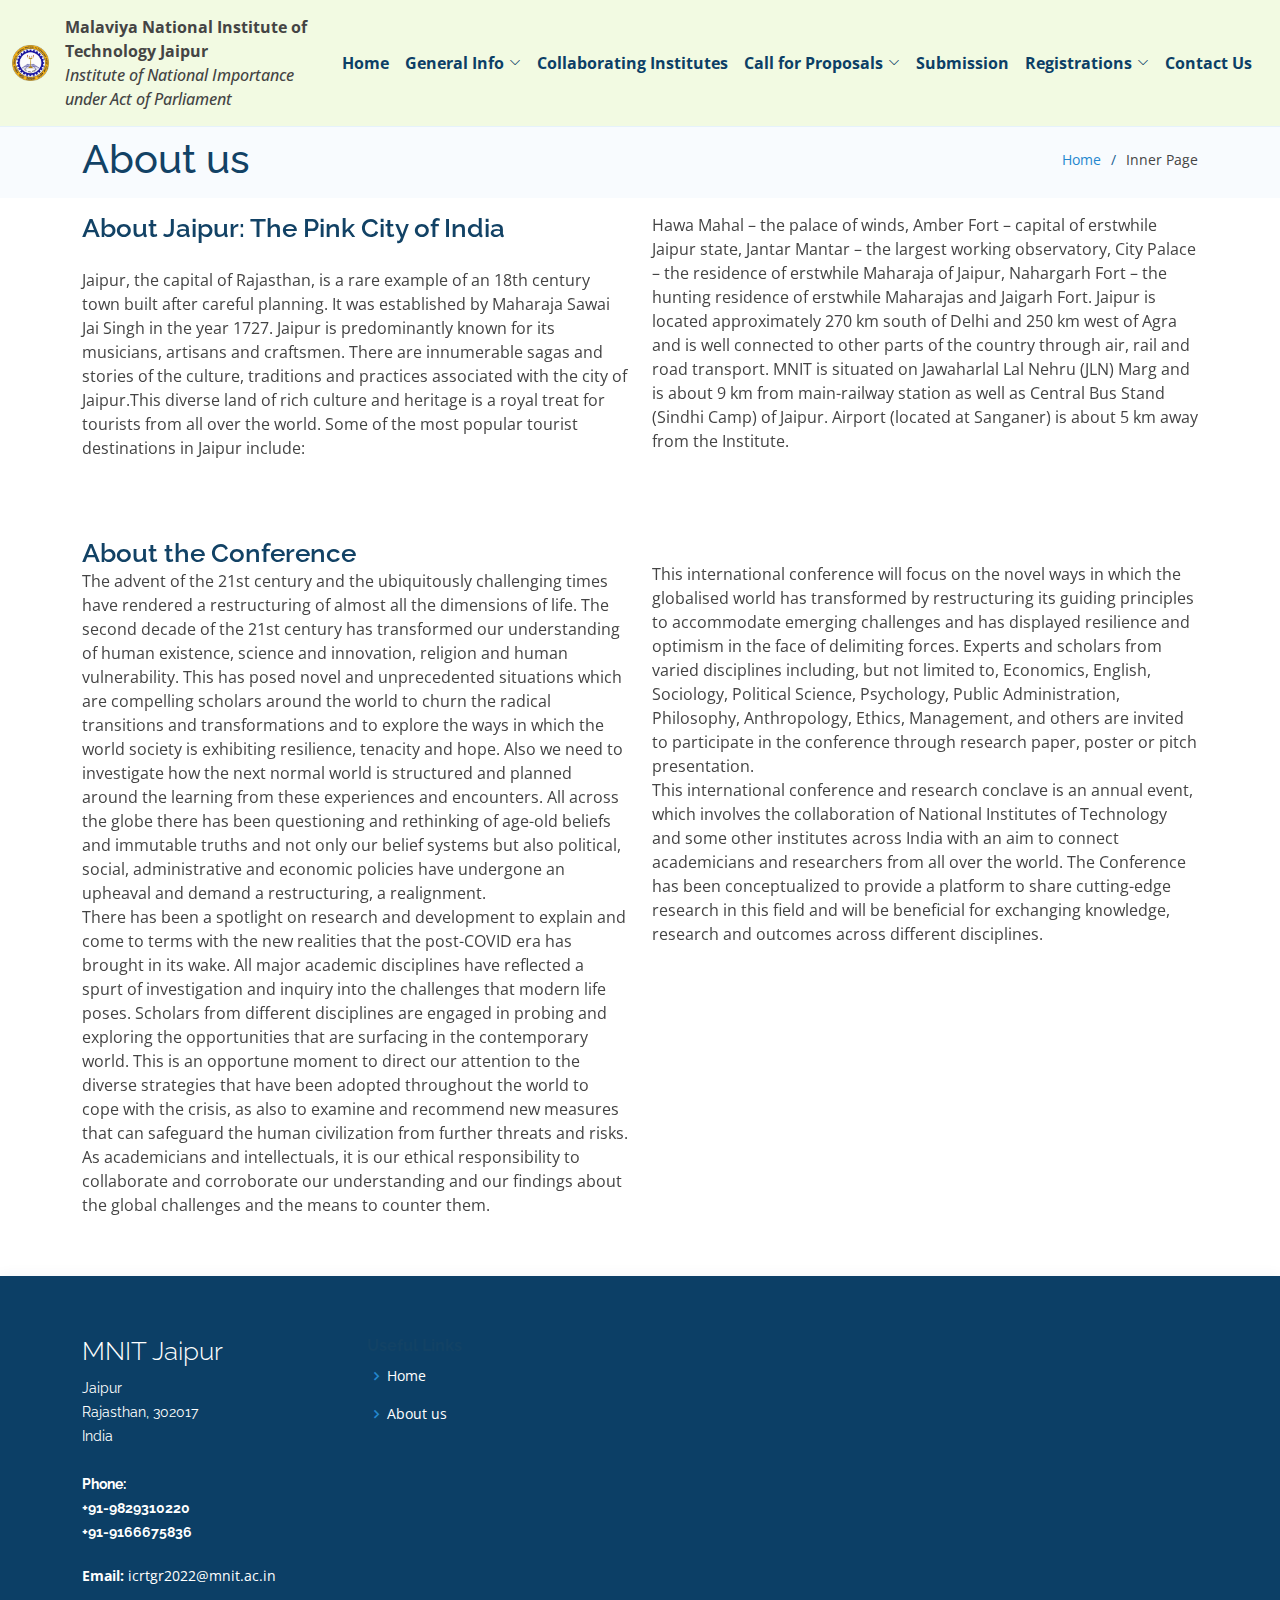
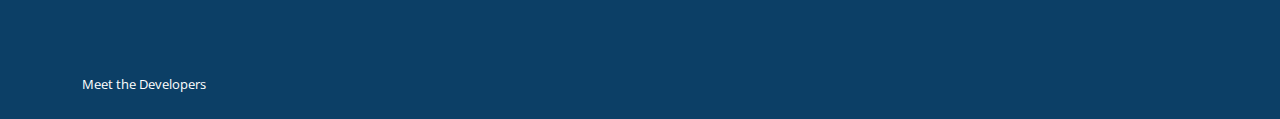
<file: about.html>
<!DOCTYPE html>
<html lang="en">

<head>
  <meta charset="utf-8">
  <meta content="width=device-width, initial-scale=1.0" name="viewport">

  <title>Icrtgr - About Us</title>
  <meta content="" name="description">
  <meta content="" name="keywords">

  <!-- Favicons -->
  <link href="assets/img/favicon.png" rel="icon">
  <link href="assets/img/apple-touch-icon.png" rel="apple-touch-icon">

  <!-- Google Fonts -->
  <link
    href="https://fonts.googleapis.com/css?family=Open+Sans:300,300i,400,400i,600,600i,700,700i|Raleway:300,300i,400,400i,500,500i,600,600i,700,700i|Poppins:300,300i,400,400i,500,500i,600,600i,700,700i"
    rel="stylesheet">

  <!-- Vendor CSS Files -->
  <link href="assets/vendor/aos/aos.css" rel="stylesheet">
  <link href="assets/vendor/bootstrap/css/bootstrap.min.css" rel="stylesheet">
  <link href="assets/vendor/bootstrap-icons/bootstrap-icons.css" rel="stylesheet">
  <link href="assets/vendor/boxicons/css/boxicons.min.css" rel="stylesheet">
  <link href="assets/vendor/glightbox/css/glightbox.min.css" rel="stylesheet">
  <link href="assets/vendor/remixicon/remixicon.css" rel="stylesheet">
  <link href="assets/vendor/swiper/swiper-bundle.min.css" rel="stylesheet">

  <!-- Template Main CSS File -->
  <link href="assets/css/style.css" rel="stylesheet">

  <!-- =======================================================
  * Template Name: OnePage - v4.1.0
  * Template URL: https://bootstrapmade.com/onepage-multipurpose-bootstrap-template/
  * Author: BootstrapMade.com
  * License: https://bootstrapmade.com/license/
  ======================================================== -->
</head>

<body>

  <!-- ======= Header ======= -->
  <header id="header" id="mainNavbar" class="fixed-top">
    <div class="container-fluid d-flex align-items-center justify-content-between">

      <div class="d-flex flex-row justify-content-evenly align-items-center mnit-nav">
        <a href="index.html" class="logo p1"><img src="assets/img/mnit_logo.png" alt="" class="img-fluid" height="90px">
        </a>
        <p class="lead p-0 mx-3 my-auto "><b>Malaviya National Institute of Technology Jaipur</b>
          <br>
          <span class="d-none d-md-block "><i> Institute of National Importance under Act of Parliament</i> </span>
        </p>
      </div>


      <nav id="navbar" class="navbar">
        <ul>
          <li><a class="nav-link scrollto" href="index.html"><b>Home</b></a></li>

          <li class="dropdown"><a href="#"><span><b>General Info</b></span> <i class="bi bi-chevron-down"></i></a>
            <ul>
              <li><a class="nav-link scrollto" href="#about-conf">About ICRTGR 2022</a></li>
              <li><a class="nav-link scrollto" href="index.html#about-video">About the Institution</a></li>
              <li><a class="nav-link scrollto" href="index.html#important_dates">Important Dates</a></li>
              <li><a class="nav-link scrollto" href="index.html#public-opp">Publication Opportunity</a></li>
              <!-- <li><a class="nav-link scrollto" href="#">Publication Opportunity</a></li> -->
              <li><a class="nav-link scrollto" href="index.html#team">Organizing Committee</a></li>
              <!-- <li><a class="nav-link scrollto" href="#team">Scientific Committees</a></li> -->
              <!-- <li><a class="nav-link scrollto" href="#">Code of Conduct</a></li> -->
            </ul>
          </li>

          <li><a class="nav-link scrollto" href="index.html#collaborating"><b>Collaborating Institutes</b></a></li>
          <li class="dropdown"><a href="#"><span><b>Call for Proposals</b></span> <i class="bi bi-chevron-down"></i></a>
            <ul>
              <!-- <li><a class="nav-link scrollto" href="#about">Conference Themes</a></li> -->
              <li><a class="nav-link scrollto" href="index.html#cta">Call for Proposals</a></li>
              <li><a class="nav-link scrollto" href="index.html#abstract-sub">Abstract submission Guidelines</a></li>
              <li><a class="nav-link scrollto" download="abstract"
                  href="assets/format_for_abstract_ICRTGR_2022.docx">Abstract
                  Format</a></li>

              <!-- <li><a class="nav-link scrollto" href="#">Full Paper Format</a></li>
              <li><a class="nav-link scrollto" href="#">Poster Format</a></li>
              <li><a class="nav-link scrollto" href="#">Abstract Review Process</a></li>
              <li><a class="nav-link scrollto" href="#">Modes of presentation</a></li> -->
            </ul>
          </li>

          <li><a class="nav-link scrollto" href="https://easychair.org/conferences/?conf=icrtgr2022"
              target="_blank"><b>Submission</b></a></li>
          <!-- <li class="dropdown"><a href="#"><span><b>Program </b></span> <i class="bi bi-chevron-down"></i></a>
            <ul>
              <li><a class="nav-link scrollto" href="#services">Program Overview</a></li>
              <li><a class="nav-link scrollto" href="#schedules">Schedule & Proceedings</a></li>
            </ul>
          </li> -->

          <!-- <li><a class="nav-link scrollto" href="#"><b>Submission</b></a></li> -->

          <li class="dropdown"><a href="#"><span><b>Registrations </b></span> <i class="bi bi-chevron-down"></i></a>
            <ul>

              <li><a class="nav-link scrollto" href="index.html#pricing">Registration Fee</a></li>
              <li><a class="nav-link scrollto" href="index.html#payment-info">Payment Info</a></li>
              <li><a class="nav-link scrollto"
                  href="https://docs.google.com/forms/d/1k1C45vfsgEXinxnmiHN997o6n-bikfOmdHT0Z4qjjTI/edit?ts=607fd9fb&gxids=7628"
                  target="_blank">Register Now</a></li>
              <!-- <li><a class="nav-link scrollto" href="#">Online Registrations</a></li>
              <li><a class="nav-link scrollto" href="#">Payment Info</a></li>
              <li><a class="nav-link scrollto" href="#">Payment Info</a></li> -->
            </ul>
          </li>
          <li><a class="nav-link scrollto" href="index.html#contact"><b>Contact Us</b></a></li>
        </ul>
        <i class="bi bi-list mobile-nav-toggle"></i>
      </nav><!-- .navbar -->

    </div>
  </header><!-- End Header -->

  <main id="main">

    <!-- ======= Breadcrumbs ======= -->
    <br>
    <br>
    <section class="breadcrumbs">
      <div class="container">

        <div class="d-flex justify-content-between align-items-center">
          <h1 class="new_color">About us</h1>
          <ol>
            <li><a href="index.html">Home</a></li>
            <li>Inner Page</li>
          </ol>
        </div>

      </div>
    </section><!-- End Breadcrumbs -->

    <section id="about" class="about">
      <div class="container" data-aos="fade-up">



        <div class="row content">
          <div class="col-lg-6">
            <h3 class="new_color">About Jaipur: The Pink City of India</h3>
            <br>
            <p>
              Jaipur, the capital of Rajasthan, is a rare example of an 18th century town built after careful planning.
              It was established by Maharaja Sawai Jai Singh in the year 1727. Jaipur is predominantly known for its
              musicians, artisans and craftsmen. There are innumerable sagas and stories of the culture, traditions and
              practices associated with the city of Jaipur.This diverse land of rich culture and heritage is a royal
              treat for tourists from all over the world. Some
              of the most popular tourist destinations in Jaipur include:
            </p>
            <!-- <ul>
              <li><i class="ri-check-double-line"></i> Ullamco laboris nisi ut aliquip ex ea commodo consequat</li>
              <li><i class="ri-check-double-line"></i> Duis aute irure dolor in reprehenderit in voluptate velit</li>
              <li><i class="ri-check-double-line"></i> Ullamco laboris nisi ut aliquip ex ea commodo consequat</li>
            </ul> -->
          </div>
          <div class="col-lg-6 pt-4 pt-lg-0">
            <p>
              Hawa Mahal – the palace of winds, Amber Fort –
              capital of erstwhile Jaipur state, Jantar Mantar – the largest working observatory, City Palace – the
              residence of erstwhile Maharaja of Jaipur, Nahargarh Fort – the hunting residence of erstwhile Maharajas
              and Jaigarh Fort. Jaipur is located approximately 270 km south of Delhi and 250 km west of Agra and is
              well connected to other parts of the country through air, rail and road transport. MNIT is situated on
              Jawaharlal Lal Nehru (JLN) Marg and is about 9 km from main-railway station as well as Central Bus Stand
              (Sindhi Camp) of Jaipur. Airport (located at Sanganer) is about 5 km away from the Institute.


            </p>

          </div>
        </div>

      </div>
    </section><!-- End About Section -->
    <br>
    <br>

    <section id="about-conf" class="about">
      <div class="container" data-aos="fade-up">



        <div class="row content">
          <div class="col-lg-6">
            <h3 class="new_color">About the Conference</h3>
            <p>
              The advent of the 21st century and the ubiquitously challenging times have rendered a restructuring of
              almost all the dimensions of life. The second decade of the 21st century has transformed our understanding
              of human existence, science and innovation, religion and human vulnerability. This has posed novel and
              unprecedented situations which are compelling scholars around the world to churn the radical transitions
              and transformations and to explore the ways in which the world society is exhibiting resilience, tenacity
              and hope. Also we need to investigate how the next normal world is structured and planned around the
              learning from these experiences and encounters. All across the globe there has been questioning and
              rethinking of age-old beliefs and immutable truths and not only our belief systems but also political,
              social, administrative and economic policies have undergone an upheaval and demand a restructuring, a
              realignment.
            </p>
            <p>
              There has been a spotlight on research and development to explain and come to terms with the new realities
              that the post-COVID era has brought in its wake. All major academic disciplines have reflected a spurt of
              investigation and inquiry into the challenges that modern life poses. Scholars from different disciplines
              are engaged in probing and exploring the opportunities that are surfacing in the contemporary world. This
              is an opportune moment to direct our attention to the diverse strategies that have been adopted throughout
              the world to cope with the crisis, as also to examine and recommend new measures that can safeguard the
              human civilization from further threats and risks. As academicians and intellectuals, it is our ethical
              responsibility to collaborate and corroborate our understanding and our findings about the global
              challenges and the means to counter them.
            </p>
            <!-- <ul>
              <li><i class="ri-check-double-line"></i> Ullamco laboris nisi ut aliquip ex ea commodo consequat</li>
              <li><i class="ri-check-double-line"></i> Duis aute irure dolor in reprehenderit in voluptate velit</li>
              <li><i class="ri-check-double-line"></i> Ullamco laboris nisi ut aliquip ex ea commodo consequat</li>
            </ul> -->
          </div>
          <div class="col-lg-6 pt-4 pt-lg-0">
            <br>

            <p>
              This international conference will focus on the novel ways in which the globalised world has transformed
              by restructuring its guiding principles to accommodate emerging challenges and has displayed resilience
              and optimism in the face of delimiting forces. Experts and scholars from varied disciplines including, but
              not limited to, Economics, English, Sociology, Political Science, Psychology, Public Administration,
              Philosophy, Anthropology, Ethics, Management, and others are invited to participate in the conference
              through research paper, poster or pitch presentation.


            </p>
            <p>

              This international conference and research conclave is an annual event, which involves the collaboration
              of National Institutes of Technology and some other institutes across India with an aim to connect
              academicians and researchers from all over the world. The Conference has been conceptualized to provide a
              platform to share cutting-edge research in this field and will be beneficial for exchanging knowledge,
              research and outcomes across different disciplines.

            </p>
            <div class="row">

            <iframe width="560" height="315" src="https://www.youtube.com/embed/AIr5WEriAc0" title="YouTube video player" frameborder="0" allow="accelerometer; autoplay; clipboard-write; encrypted-media; gyroscope; picture-in-picture" allowfullscreen></iframe>
          </div>
          </div>
        </div>

      </div>
    </section><!-- End About Section -->



  </main><!-- End #main -->


  <!-- ======= Footer ======= -->
  <footer id="footer" style="background-color: #0c3f66;">
    <!-- <footer id="footer"> -->


    <div class="footer-top" style="background-color: #0c3f66;">
      <div class="container" style="background-color: #0c3f66;">
        <div class="row">

          <div class="col-lg-3 col-md-6 footer-contact">
            <h3 style="color: white;">MNIT Jaipur</h3>
            <p style="color: white;">
              Jaipur <br>
              Rajasthan, 302017<br>
              India <br><br>
              <strong style="color: white;"> Phone:</strong>
            <p style="font-weight: bold; margin: left 10px;color:white;font-weight:bold">+91-9829310220</p>
            <p style="font-weight: bold; margin: left 10px;color:white;font-weight:bold">+91-9166675836</p>
            <br>
            <strong style="color: white;">Email: </strong><span style="color: white;">icrtgr2022@mnit.ac.in</span> <br>
            </p>
          </div>

          <div class="col-lg-2 col-md-6 footer-links">
            <h4>Useful Links</h4>
            <ul>

              <li><i class="bx bx-chevron-right"></i> <a href="#" style="color: white;">Home</a></li>
              <li><i class="bx bx-chevron-right"></i> <a href="#about" style="color: white;">About us</a></li>

              <!-- <li><i class="bx bx-chevron-right"></i> <a href="index.html">Home</a></li>
              <li><i class="bx bx-chevron-right"></i> <a href="index.html#about-video">About us</a></li> -->
              <!-- <li><i class="bx bx-chevron-right"></i> <a href="#">Services</a></li>
              <li><i class="bx bx-chevron-right"></i> <a href="#">Terms of service</a></li>
              <li><i class="bx bx-chevron-right"></i> <a href="#">Privacy policy</a></li> -->

            </ul>
          </div>

          <!--           <div class="col-lg-3 col-md-6 footer-links">
            <h4>Our Services</h4>
            <ul>
              <li><i class="bx bx-chevron-right"></i> <a href="#">Web Design</a></li>
              <li><i class="bx bx-chevron-right"></i> <a href="#">Web Development</a></li>
              <li><i class="bx bx-chevron-right"></i> <a href="#">Product Management</a></li>
              <li><i class="bx bx-chevron-right"></i> <a href="#">Marketing</a></li>
              <li><i class="bx bx-chevron-right"></i> <a href="#">Graphic Design</a></li>
            </ul>
          </div>
 -->


          <!-- </div>  -->

        </div>
      </div>
    </div>

    <div class="container d-md-flex py-4">

      <div class="me-md-auto text-center text-md-start">
        <!-- <div class="copyright">
          &copy; Copyright <strong><span>OnePage</span></strong>. All Rights Reserved
        </div> -->
        <div class="credits">
          <!-- All the links in the footer should remain intact. -->
          <!-- You can delete the links only if you purchased the pro version. -->
          <!-- Licensing information: https://bootstrapmade.com/license/ -->
          <!-- Purchase the pro version with working PHP/AJAX contact form: https://bootstrapmade.com/onepage-multipurpose-bootstrap-template/ -->
          <a href="http://codewithshaurya.me/developers/" style="color: white;">Meet the Developers</a>
        </div>
      </div>
      <!-- <div class="social-links text-center text-md-right pt-3 pt-md-0">
        <a href="#" class="twitter"><i class="bx bxl-twitter"></i></a>
        <a href="#" class="facebook"><i class="bx bxl-facebook"></i></a>
        <a href="#" class="instagram"><i class="bx bxl-instagram"></i></a>
        <a href="#" class="google-plus"><i class="bx bxl-skype"></i></a>
        <a href="#" class="linkedin"><i class="bx bxl-linkedin"></i></a>
      </div> -->
    </div>
  </footer><!-- End Footer -->


  <div id="preloader"></div>
  <a href="#" class="back-to-top d-flex align-items-center justify-content-center"><i
      class="bi bi-arrow-up-short"></i></a>

  <!-- Vendor JS Files -->
  <script src="assets/vendor/aos/aos.js"></script>
  <script src="assets/vendor/bootstrap/js/bootstrap.bundle.min.js"></script>
  <script src="assets/vendor/glightbox/js/glightbox.min.js"></script>
  <script src="assets/vendor/isotope-layout/isotope.pkgd.min.js"></script>
  <script src="assets/vendor/php-email-form/validate.js"></script>
  <script src="assets/vendor/purecounter/purecounter.js"></script>
  <script src="assets/vendor/swiper/swiper-bundle.min.js"></script>

  <!-- Template Main JS File -->
  <script src="assets/js/main.js"></script>

</body>

</html>
</file>
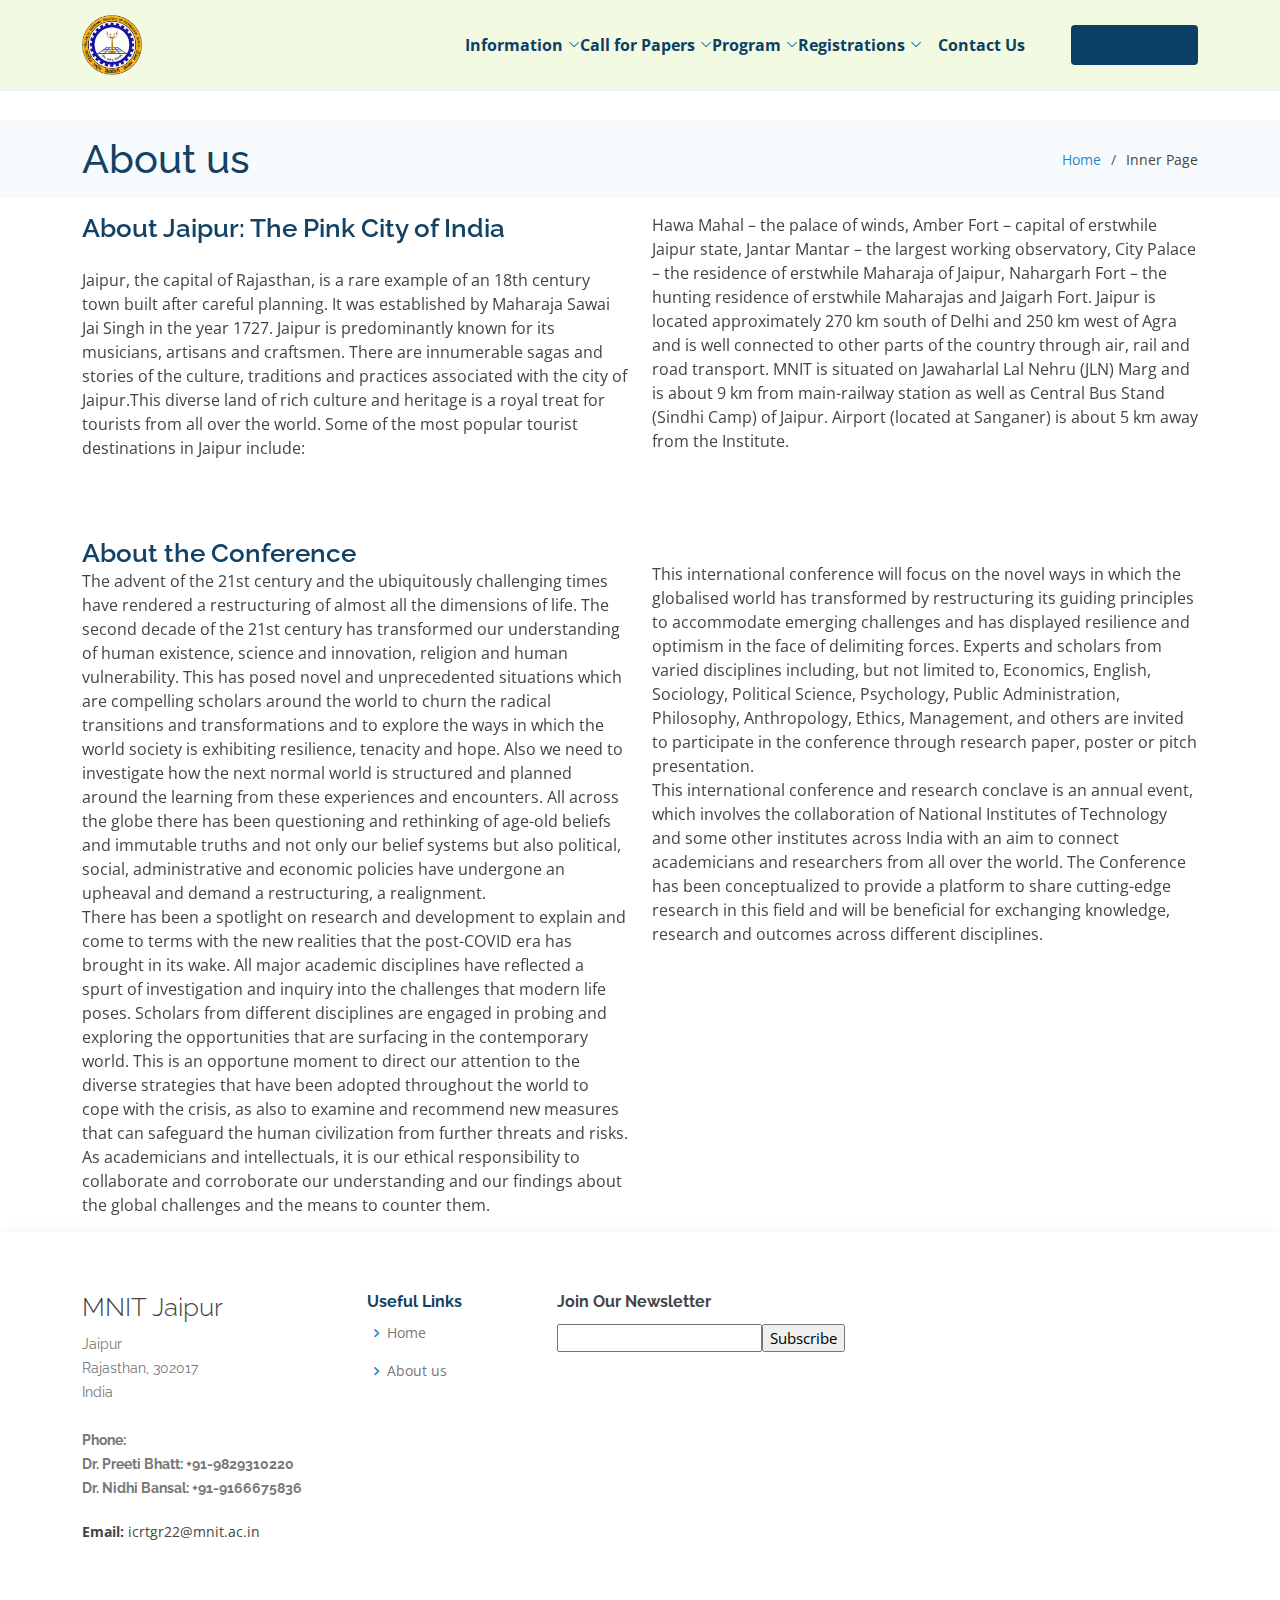
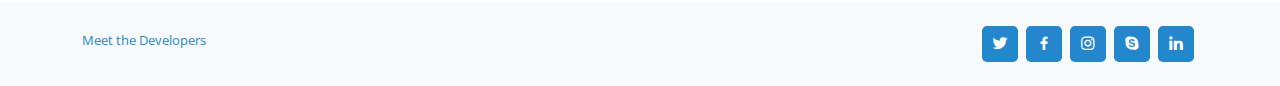
<file: inner-page.html>
<!DOCTYPE html>
<html lang="en">

<head>
  <meta charset="utf-8">
  <meta content="width=device-width, initial-scale=1.0" name="viewport">

  <title>Icrtgr - About Us</title>
  <meta content="" name="description">
  <meta content="" name="keywords">

  <!-- Favicons -->
  <link href="assets/img/favicon.png" rel="icon">
  <link href="assets/img/apple-touch-icon.png" rel="apple-touch-icon">

  <!-- Google Fonts -->
  <link
    href="https://fonts.googleapis.com/css?family=Open+Sans:300,300i,400,400i,600,600i,700,700i|Raleway:300,300i,400,400i,500,500i,600,600i,700,700i|Poppins:300,300i,400,400i,500,500i,600,600i,700,700i"
    rel="stylesheet">

  <!-- Vendor CSS Files -->
  <link href="assets/vendor/aos/aos.css" rel="stylesheet">
  <link href="assets/vendor/bootstrap/css/bootstrap.min.css" rel="stylesheet">
  <link href="assets/vendor/bootstrap-icons/bootstrap-icons.css" rel="stylesheet">
  <link href="assets/vendor/boxicons/css/boxicons.min.css" rel="stylesheet">
  <link href="assets/vendor/glightbox/css/glightbox.min.css" rel="stylesheet">
  <link href="assets/vendor/remixicon/remixicon.css" rel="stylesheet">
  <link href="assets/vendor/swiper/swiper-bundle.min.css" rel="stylesheet">

  <!-- Template Main CSS File -->
  <link href="assets/css/style.css" rel="stylesheet">

  <!-- =======================================================
  * Template Name: OnePage - v4.1.0
  * Template URL: https://bootstrapmade.com/onepage-multipurpose-bootstrap-template/
  * Author: BootstrapMade.com
  * License: https://bootstrapmade.com/license/
  ======================================================== -->
</head>

<body>

  <!-- ======= Header ======= -->
  <header id="header" class="fixed-top">
    <div class="container d-flex align-items-center justify-content-between">

      <a href="#hero" class="logo"><img src="assets/img/mnit_logo.png" alt="" class="img-fluid" height="90px"></a>

      <nav id="navbar" class="navbar">
        <ul>
          <li class="dropdown"><a href="#"><span><b>Information</b></span> <i class="bi bi-chevron-down"></i></a>
            <ul>
              <li><a class="nav-link scrollto" href="#about-video">About ICRTGR 2022</a></li>
              <li><a class="nav-link scrollto" href="#datess">Important Dates</a></li>
              <!-- <li><a class="nav-link scrollto" href="#">Publication Opportunity</a></li> -->
              <li><a class="nav-link scrollto" href="#team">Organizing Committees</a></li>
              <!-- <li><a class="nav-link scrollto" href="#team">Scientific Committees</a></li> -->
              <!-- <li><a class="nav-link scrollto" href="#">Code of Conduct</a></li> -->
            </ul>
          </li>
          <li class="dropdown"><a href="#"><span><b>Call for Papers </b></span> <i class="bi bi-chevron-down"></i></a>
            <ul>
              <li><a class="nav-link scrollto" href="#about">Conference Themes</a></li>
              <li><a class="nav-link scrollto" href="#">Abstract Format</a></li>
              <li><a class="nav-link scrollto" href="#">Full Paper Format</a></li>
              <li><a class="nav-link scrollto" href="#">Poster Format</a></li>
              <li><a class="nav-link scrollto" href="#">Abstract Review Process</a></li>
              <li><a class="nav-link scrollto" href="#">Modes of presentation</a></li>
            </ul>
          </li>
          <li class="dropdown"><a href="#"><span><b>Program </b></span> <i class="bi bi-chevron-down"></i></a>
            <ul>
              <li><a class="nav-link scrollto" href="#services">Program Overview</a></li>
              <li><a class="nav-link scrollto" href="#schedules">Schedule & Proceedings</a></li>
            </ul>
          </li>

          <!-- <li><a class="nav-link scrollto" href="#"><b>Submission</b></a></li> -->

          <li class="dropdown"><a href="#"><span><b>Registrations </b></span> <i class="bi bi-chevron-down"></i></a>
            <ul>
              <li><a class="nav-link scrollto" href="#pricing">Registration Fee</a></li>
              <!-- <li><a class="nav-link scrollto" href="#">Online Registrations</a></li>
            <li><a class="nav-link scrollto" href="#">Payment Info</a></li>
            <li><a class="nav-link scrollto" href="#">Payment Info</a></li> -->
            </ul>
          </li>
          <li><a class="nav-link scrollto" href="#contact"><b>Contact Us</b></a></li>
          <li><a class="getstarted scrollto" href="#about">Get Started</a></li>
        </ul>
        <i class="bi bi-list mobile-nav-toggle"></i>
      </nav><!-- .navbar -->

    </div>
  </header><!-- End Header -->
  <main id="main">

    <!-- ======= Breadcrumbs ======= -->
    <br>
    <br>
    <section class="breadcrumbs">
      <div class="container">

        <div class="d-flex justify-content-between align-items-center">
          <h1 class="new_color">About us</h1>
          <ol>
            <li><a href="index.html">Home</a></li>
            <li>Inner Page</li>
          </ol>
        </div>

      </div>
    </section><!-- End Breadcrumbs -->

    <section id="about" class="about">
      <div class="container" data-aos="fade-up">



        <div class="row content">
          <div class="col-lg-6">
            <h3 class="new_color">About Jaipur: The Pink City of India</h3>
            <br>
            <p>
              Jaipur, the capital of Rajasthan, is a rare example of an 18th century town built after careful planning.
              It was established by Maharaja Sawai Jai Singh in the year 1727. Jaipur is predominantly known for its
              musicians, artisans and craftsmen. There are innumerable sagas and stories of the culture, traditions and
              practices associated with the city of Jaipur.This diverse land of rich culture and heritage is a royal
              treat for tourists from all over the world. Some
              of the most popular tourist destinations in Jaipur include:
            </p>
            <!-- <ul>
              <li><i class="ri-check-double-line"></i> Ullamco laboris nisi ut aliquip ex ea commodo consequat</li>
              <li><i class="ri-check-double-line"></i> Duis aute irure dolor in reprehenderit in voluptate velit</li>
              <li><i class="ri-check-double-line"></i> Ullamco laboris nisi ut aliquip ex ea commodo consequat</li>
            </ul> -->
          </div>
          <div class="col-lg-6 pt-4 pt-lg-0">
            <p>
              Hawa Mahal – the palace of winds, Amber Fort –
              capital of erstwhile Jaipur state, Jantar Mantar – the largest working observatory, City Palace – the
              residence of erstwhile Maharaja of Jaipur, Nahargarh Fort – the hunting residence of erstwhile Maharajas
              and Jaigarh Fort. Jaipur is located approximately 270 km south of Delhi and 250 km west of Agra and is
              well connected to other parts of the country through air, rail and road transport. MNIT is situated on
              Jawaharlal Lal Nehru (JLN) Marg and is about 9 km from main-railway station as well as Central Bus Stand
              (Sindhi Camp) of Jaipur. Airport (located at Sanganer) is about 5 km away from the Institute.


            </p>

          </div>
        </div>

      </div>
    </section><!-- End About Section -->
    <br>
    <br>

    <section id="about" class="about">
      <div class="container" data-aos="fade-up">



        <div class="row content">
          <div class="col-lg-6">
            <h3 class="new_color">About the Conference</h3>
            <p>
              The advent of the 21st century and the ubiquitously challenging times have rendered a restructuring of
              almost all the dimensions of life. The second decade of the 21st century has transformed our understanding
              of human existence, science and innovation, religion and human vulnerability. This has posed novel and
              unprecedented situations which are compelling scholars around the world to churn the radical transitions
              and transformations and to explore the ways in which the world society is exhibiting resilience, tenacity
              and hope. Also we need to investigate how the next normal world is structured and planned around the
              learning from these experiences and encounters. All across the globe there has been questioning and
              rethinking of age-old beliefs and immutable truths and not only our belief systems but also political,
              social, administrative and economic policies have undergone an upheaval and demand a restructuring, a
              realignment.
            </p>
            <p>
              There has been a spotlight on research and development to explain and come to terms with the new realities
              that the post-COVID era has brought in its wake. All major academic disciplines have reflected a spurt of
              investigation and inquiry into the challenges that modern life poses. Scholars from different disciplines
              are engaged in probing and exploring the opportunities that are surfacing in the contemporary world. This
              is an opportune moment to direct our attention to the diverse strategies that have been adopted throughout
              the world to cope with the crisis, as also to examine and recommend new measures that can safeguard the
              human civilization from further threats and risks. As academicians and intellectuals, it is our ethical
              responsibility to collaborate and corroborate our understanding and our findings about the global
              challenges and the means to counter them.
            </p>
            <!-- <ul>
              <li><i class="ri-check-double-line"></i> Ullamco laboris nisi ut aliquip ex ea commodo consequat</li>
              <li><i class="ri-check-double-line"></i> Duis aute irure dolor in reprehenderit in voluptate velit</li>
              <li><i class="ri-check-double-line"></i> Ullamco laboris nisi ut aliquip ex ea commodo consequat</li>
            </ul> -->
          </div>
          <div class="col-lg-6 pt-4 pt-lg-0">
            <br>

            <p>
              This international conference will focus on the novel ways in which the globalised world has transformed
              by restructuring its guiding principles to accommodate emerging challenges and has displayed resilience
              and optimism in the face of delimiting forces. Experts and scholars from varied disciplines including, but
              not limited to, Economics, English, Sociology, Political Science, Psychology, Public Administration,
              Philosophy, Anthropology, Ethics, Management, and others are invited to participate in the conference
              through research paper, poster or pitch presentation.


            </p>
            <p>

              This international conference and research conclave is an annual event, which involves the collaboration
              of National Institutes of Technology and some other institutes across India with an aim to connect
              academicians and researchers from all over the world. The Conference has been conceptualized to provide a
              platform to share cutting-edge research in this field and will be beneficial for exchanging knowledge,
              research and outcomes across different disciplines.

            </p>
          </div>
        </div>

      </div>
    </section><!-- End About Section -->



  </main><!-- End #main -->

  <!-- ======= Footer ======= -->
  <!-- ======= Footer ======= -->
  <footer id="footer">

    <div class="footer-top">
      <div class="container">
        <div class="row">

          <div class="col-lg-3 col-md-6 footer-contact">
            <h3>MNIT Jaipur</h3>
            <p>
              Jaipur <br>
              Rajasthan, 302017<br>
              India <br><br>
              <strong>Phone:</strong>
            <p style="font-weight: bold; margin: left 10px;">Dr. Preeti Bhatt: <span>+91-9829310220</span> </p>
            <p style="font-weight: bold; margin: left 10px;">Dr. Nidhi Bansal: <span>+91-9166675836</span> </p>
            <br>
            <strong>Email:</strong> icrtgr22@mnit.ac.in<br>
            </p>
          </div>

          <div class="col-lg-2 col-md-6 footer-links">
            <h4>Useful Links</h4>
            <ul>
              <li><i class="bx bx-chevron-right"></i> <a href="index.html">Home</a></li>
              <li><i class="bx bx-chevron-right"></i> <a href="index.html#about-video">About us</a></li>
              <!-- <li><i class="bx bx-chevron-right"></i> <a href="#">Services</a></li>
              <li><i class="bx bx-chevron-right"></i> <a href="#">Terms of service</a></li>
              <li><i class="bx bx-chevron-right"></i> <a href="#">Privacy policy</a></li> -->
            </ul>
          </div>

          <!--           <div class="col-lg-3 col-md-6 footer-links">
            <h4>Our Services</h4>
            <ul>
              <li><i class="bx bx-chevron-right"></i> <a href="#">Web Design</a></li>
              <li><i class="bx bx-chevron-right"></i> <a href="#">Web Development</a></li>
              <li><i class="bx bx-chevron-right"></i> <a href="#">Product Management</a></li>
              <li><i class="bx bx-chevron-right"></i> <a href="#">Marketing</a></li>
              <li><i class="bx bx-chevron-right"></i> <a href="#">Graphic Design</a></li>
            </ul>
          </div>
 -->
          <div class="col-lg-4 col-md-6 footer-newsletter">
            <h4>Join Our Newsletter</h4>
            <input type="email" name="email"><input type="submit" value="Subscribe">
            </form>
          </div>

        </div>
      </div>
    </div>

    <div class="container d-md-flex py-4">

      <div class="me-md-auto text-center text-md-start">
        <!-- <div class="copyright">
          &copy; Copyright <strong><span>OnePage</span></strong>. All Rights Reserved
        </div> -->
        <div class="credits">
          <!-- All the links in the footer should remain intact. -->
          <!-- You can delete the links only if you purchased the pro version. -->
          <!-- Licensing information: https://bootstrapmade.com/license/ -->
          <!-- Purchase the pro version with working PHP/AJAX contact form: https://bootstrapmade.com/onepage-multipurpose-bootstrap-template/ -->
          <a href="http://codewithshaurya.me/developers/">Meet the Developers</a>
        </div>
      </div>
      <div class="social-links text-center text-md-right pt-3 pt-md-0">
        <a href="#" class="twitter"><i class="bx bxl-twitter"></i></a>
        <a href="#" class="facebook"><i class="bx bxl-facebook"></i></a>
        <a href="#" class="instagram"><i class="bx bxl-instagram"></i></a>
        <a href="#" class="google-plus"><i class="bx bxl-skype"></i></a>
        <a href="#" class="linkedin"><i class="bx bxl-linkedin"></i></a>
      </div>
    </div>
  </footer><!-- End Footer -->

  <div id="preloader"></div>
  <a href="#" class="back-to-top d-flex align-items-center justify-content-center"><i
      class="bi bi-arrow-up-short"></i></a>

  <!-- Vendor JS Files -->
  <script src="assets/vendor/aos/aos.js"></script>
  <script src="assets/vendor/bootstrap/js/bootstrap.bundle.min.js"></script>
  <script src="assets/vendor/glightbox/js/glightbox.min.js"></script>
  <script src="assets/vendor/isotope-layout/isotope.pkgd.min.js"></script>
  <script src="assets/vendor/php-email-form/validate.js"></script>
  <script src="assets/vendor/purecounter/purecounter.js"></script>
  <script src="assets/vendor/swiper/swiper-bundle.min.js"></script>

  <!-- Template Main JS File -->
  <script src="assets/js/main.js"></script>

</body>

</html>
</file>
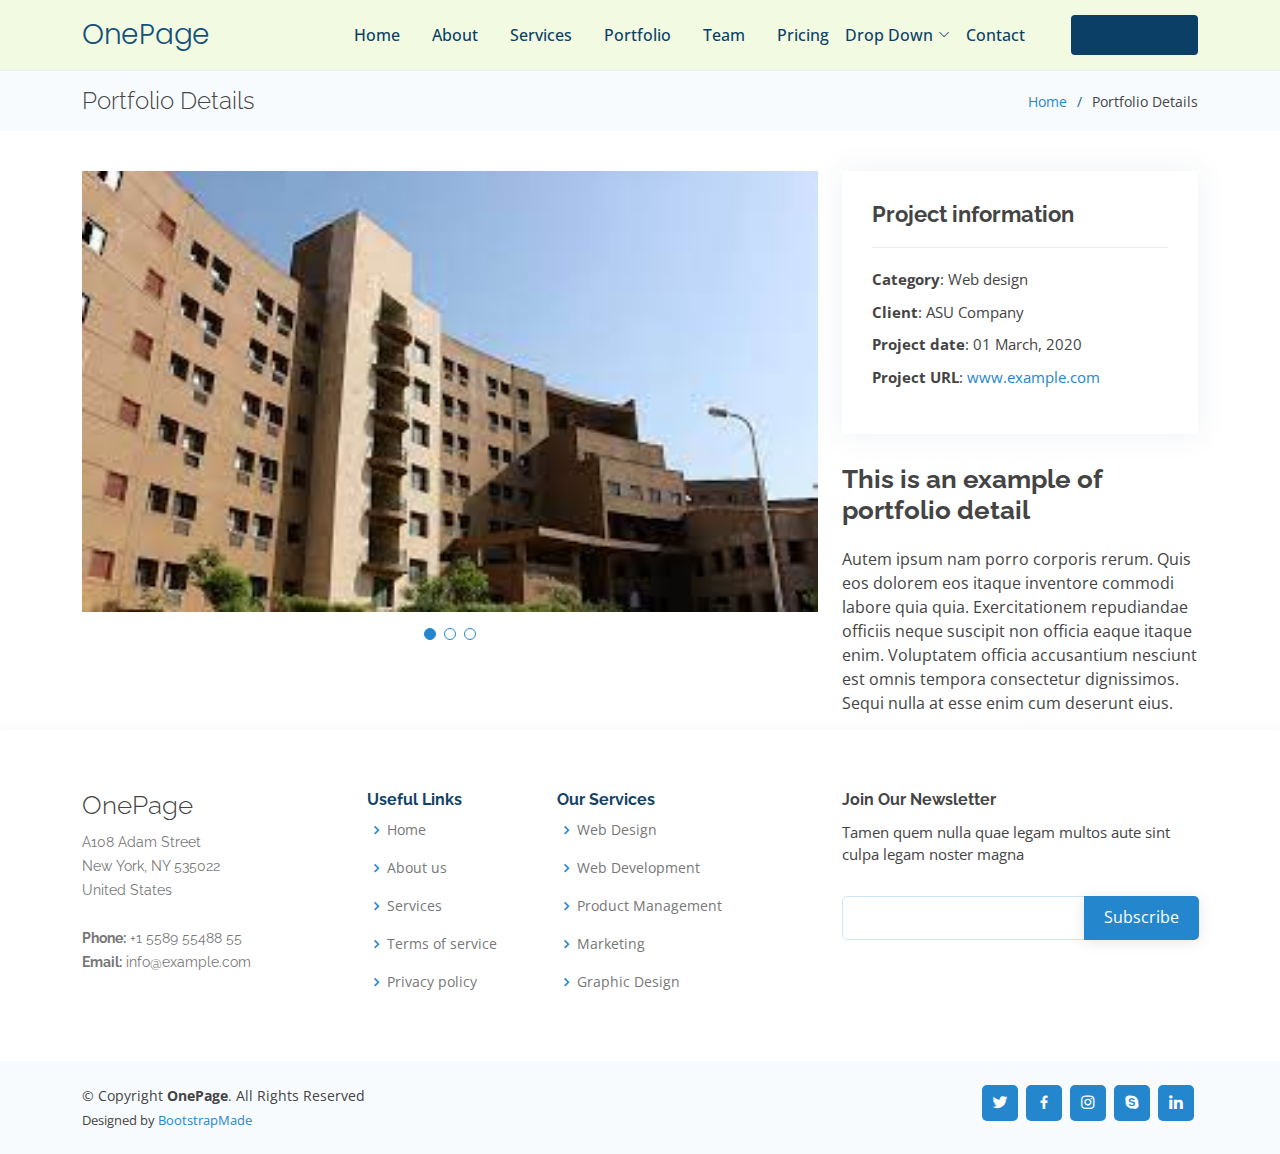
<file: portfolio-details.html>
<!DOCTYPE html>
<html lang="en">

<head>
  <meta charset="utf-8">
  <meta content="width=device-width, initial-scale=1.0" name="viewport">

  <title>Portfolio Details - OnePage Bootstrap Template</title>
  <meta content="" name="description">
  <meta content="" name="keywords">

  <!-- Favicons -->
  <link href="assets/img/favicon.png" rel="icon">
  <link href="assets/img/apple-touch-icon.png" rel="apple-touch-icon">

  <!-- Google Fonts -->
  <link href="https://fonts.googleapis.com/css?family=Open+Sans:300,300i,400,400i,600,600i,700,700i|Raleway:300,300i,400,400i,500,500i,600,600i,700,700i|Poppins:300,300i,400,400i,500,500i,600,600i,700,700i" rel="stylesheet">

  <!-- Vendor CSS Files -->
  <link href="assets/vendor/aos/aos.css" rel="stylesheet">
  <link href="assets/vendor/bootstrap/css/bootstrap.min.css" rel="stylesheet">
  <link href="assets/vendor/bootstrap-icons/bootstrap-icons.css" rel="stylesheet">
  <link href="assets/vendor/boxicons/css/boxicons.min.css" rel="stylesheet">
  <link href="assets/vendor/glightbox/css/glightbox.min.css" rel="stylesheet">
  <link href="assets/vendor/remixicon/remixicon.css" rel="stylesheet">
  <link href="assets/vendor/swiper/swiper-bundle.min.css" rel="stylesheet">

  <!-- Template Main CSS File -->
  <link href="assets/css/style.css" rel="stylesheet">

  <!-- =======================================================
  * Template Name: OnePage - v4.1.0
  * Template URL: https://bootstrapmade.com/onepage-multipurpose-bootstrap-template/
  * Author: BootstrapMade.com
  * License: https://bootstrapmade.com/license/
  ======================================================== -->
</head>

<body>

  <!-- ======= Header ======= -->
  <header id="header" class="fixed-top">
    <div class="container d-flex align-items-center justify-content-between">

      <h1 class="logo"><a href="index.html">OnePage</a></h1>
      <!-- Uncomment below if you prefer to use an image logo -->
      <!-- <a href="index.html" class="logo"><img src="assets/img/logo.png" alt="" class="img-fluid"></a>-->

      <nav id="navbar" class="navbar">
        <ul>
          <li><a class="nav-link scrollto " href="#hero">Home</a></li>
          <li><a class="nav-link scrollto" href="#about">About</a></li>
          <li><a class="nav-link scrollto" href="#services">Services</a></li>
          <li><a class="nav-link scrollto activeo" href="#portfolio">Portfolio</a></li>
          <li><a class="nav-link scrollto" href="#team">Team</a></li>
          <li><a class="nav-link scrollto" href="#pricing">Pricing</a></li>
          <li class="dropdown"><a href="#"><span>Drop Down</span> <i class="bi bi-chevron-down"></i></a>
            <ul>
              <li><a href="#">Drop Down 1</a></li>
              <li class="dropdown"><a href="#"><span>Deep Drop Down</span> <i class="bi bi-chevron-right"></i></a>
                <ul>
                  <li><a href="#">Deep Drop Down 1</a></li>
                  <li><a href="#">Deep Drop Down 2</a></li>
                  <li><a href="#">Deep Drop Down 3</a></li>
                  <li><a href="#">Deep Drop Down 4</a></li>
                  <li><a href="#">Deep Drop Down 5</a></li>
                </ul>
              </li>
              <li><a href="#">Drop Down 2</a></li>
              <li><a href="#">Drop Down 3</a></li>
              <li><a href="#">Drop Down 4</a></li>
            </ul>
          </li>
          <li><a class="nav-link scrollto" href="#contact">Contact</a></li>
          <li><a class="getstarted scrollto" href="#about">Get Started</a></li>
        </ul>
        <i class="bi bi-list mobile-nav-toggle"></i>
      </nav><!-- .navbar -->

    </div>
  </header><!-- End Header -->

  <main id="main">

    <!-- ======= Breadcrumbs ======= -->
    <section id="breadcrumbs" class="breadcrumbs">
      <div class="container">

        <div class="d-flex justify-content-between align-items-center">
          <h2>Portfolio Details</h2>
          <ol>
            <li><a href="index.html">Home</a></li>
            <li>Portfolio Details</li>
          </ol>
        </div>

      </div>
    </section><!-- End Breadcrumbs -->

    <!-- ======= Portfolio Details Section ======= -->
    <section id="portfolio-details" class="portfolio-details">
      <div class="container">

        <div class="row gy-4">

          <div class="col-lg-8">
            <div class="portfolio-details-slider swiper-container">
              <div class="swiper-wrapper align-items-center">

                <div class="swiper-slide">
                  <img src="assets/img/portfolio/portfolio-1.jpg" alt="">
                </div>

                <div class="swiper-slide">
                  <img src="assets/img/portfolio/portfolio-2.jpg" alt="">
                </div>

                <div class="swiper-slide">
                  <img src="assets/img/portfolio/portfolio-3.jpg" alt="">
                </div>

              </div>
              <div class="swiper-pagination"></div>
            </div>
          </div>

          <div class="col-lg-4">
            <div class="portfolio-info">
              <h3>Project information</h3>
              <ul>
                <li><strong>Category</strong>: Web design</li>
                <li><strong>Client</strong>: ASU Company</li>
                <li><strong>Project date</strong>: 01 March, 2020</li>
                <li><strong>Project URL</strong>: <a href="#">www.example.com</a></li>
              </ul>
            </div>
            <div class="portfolio-description">
              <h2>This is an example of portfolio detail</h2>
              <p>
                Autem ipsum nam porro corporis rerum. Quis eos dolorem eos itaque inventore commodi labore quia quia. Exercitationem repudiandae officiis neque suscipit non officia eaque itaque enim. Voluptatem officia accusantium nesciunt est omnis tempora consectetur dignissimos. Sequi nulla at esse enim cum deserunt eius.
              </p>
            </div>
          </div>

        </div>

      </div>
    </section><!-- End Portfolio Details Section -->

  </main><!-- End #main -->

  <!-- ======= Footer ======= -->
  <footer id="footer">

    <div class="footer-top">
      <div class="container">
        <div class="row">

          <div class="col-lg-3 col-md-6 footer-contact">
            <h3>OnePage</h3>
            <p>
              A108 Adam Street <br>
              New York, NY 535022<br>
              United States <br><br>
              <strong>Phone:</strong> +1 5589 55488 55<br>
              <strong>Email:</strong> info@example.com<br>
            </p>
          </div>

          <div class="col-lg-2 col-md-6 footer-links">
            <h4>Useful Links</h4>
            <ul>
              <li><i class="bx bx-chevron-right"></i> <a href="#">Home</a></li>
              <li><i class="bx bx-chevron-right"></i> <a href="#">About us</a></li>
              <li><i class="bx bx-chevron-right"></i> <a href="#">Services</a></li>
              <li><i class="bx bx-chevron-right"></i> <a href="#">Terms of service</a></li>
              <li><i class="bx bx-chevron-right"></i> <a href="#">Privacy policy</a></li>
            </ul>
          </div>

          <div class="col-lg-3 col-md-6 footer-links">
            <h4>Our Services</h4>
            <ul>
              <li><i class="bx bx-chevron-right"></i> <a href="#">Web Design</a></li>
              <li><i class="bx bx-chevron-right"></i> <a href="#">Web Development</a></li>
              <li><i class="bx bx-chevron-right"></i> <a href="#">Product Management</a></li>
              <li><i class="bx bx-chevron-right"></i> <a href="#">Marketing</a></li>
              <li><i class="bx bx-chevron-right"></i> <a href="#">Graphic Design</a></li>
            </ul>
          </div>

          <div class="col-lg-4 col-md-6 footer-newsletter">
            <h4>Join Our Newsletter</h4>
            <p>Tamen quem nulla quae legam multos aute sint culpa legam noster magna</p>
            <form action="" method="post">
              <input type="email" name="email"><input type="submit" value="Subscribe">
            </form>
          </div>

        </div>
      </div>
    </div>

    <div class="container d-md-flex py-4">

      <div class="me-md-auto text-center text-md-start">
        <div class="copyright">
          &copy; Copyright <strong><span>OnePage</span></strong>. All Rights Reserved
        </div>
        <div class="credits">
          <!-- All the links in the footer should remain intact. -->
          <!-- You can delete the links only if you purchased the pro version. -->
          <!-- Licensing information: https://bootstrapmade.com/license/ -->
          <!-- Purchase the pro version with working PHP/AJAX contact form: https://bootstrapmade.com/onepage-multipurpose-bootstrap-template/ -->
          Designed by <a href="https://bootstrapmade.com/">BootstrapMade</a>
        </div>
      </div>
      <div class="social-links text-center text-md-right pt-3 pt-md-0">
        <a href="#" class="twitter"><i class="bx bxl-twitter"></i></a>
        <a href="#" class="facebook"><i class="bx bxl-facebook"></i></a>
        <a href="#" class="instagram"><i class="bx bxl-instagram"></i></a>
        <a href="#" class="google-plus"><i class="bx bxl-skype"></i></a>
        <a href="#" class="linkedin"><i class="bx bxl-linkedin"></i></a>
      </div>
    </div>
  </footer><!-- End Footer -->

  <div id="preloader"></div>
  <a href="#" class="back-to-top d-flex align-items-center justify-content-center"><i class="bi bi-arrow-up-short"></i></a>

  <!-- Vendor JS Files -->
  <script src="assets/vendor/aos/aos.js"></script>
  <script src="assets/vendor/bootstrap/js/bootstrap.bundle.min.js"></script>
  <script src="assets/vendor/glightbox/js/glightbox.min.js"></script>
  <script src="assets/vendor/isotope-layout/isotope.pkgd.min.js"></script>
  <script src="assets/vendor/php-email-form/validate.js"></script>
  <script src="assets/vendor/purecounter/purecounter.js"></script>
  <script src="assets/vendor/swiper/swiper-bundle.min.js"></script>

  <!-- Template Main JS File -->
  <script src="assets/js/main.js"></script>

</body>

</html>
</file>
<file: assets/css/style.css>
body {
  font-family: "Open Sans", sans-serif;
  color: #444444;
  box-sizing: border-box;
  overflow-x: hidden;
}

a {
  color: #2487ce;
  text-decoration: none;
}

a:hover {
  color: #469fdf;
  text-decoration: none;
}

h1,
h2,
h3,
h4,
h5,
h6 {
  font-family: "Raleway", sans-serif;
}
.blue_band {
  background-color: #0c3f66;
  color: white;
  border-radius: 0%;
}
div .bullets {
  text-align: right;
  line-height: 2.1rem;
}
/* MYBUTTON */

.mybutton {
  background: #2487ce;
}
.mybutton {
  background: #0c3f66;

  padding: 8px 20px;
  margin-left: 30px;
  border-radius: 4px;
  color: #fff;
}

.mybutton:hover {
  background: #2d90d6;
}

/* Schedule Area */
#schedule {
  background: #f3f4f3;
}

#schedule-tab {
  position: relative;
}

.schedule .schedule-tab-title {
  margin-bottom: 35px;
}

.schedule .schedule-tab-title .nav-tabs {
  background: #ffffff;
}

.schedule .schedule-tab-title .nav-tabs .nav-link {
  border-radius: 0px;
  position: relative;
  cursor: pointer;
  height: 90px;
  width: 255px;
  border-bottom: 1px solid #e5e5e5;
  transition: all 500ms ease;
  padding: 20px 20px;
}

.schedule .schedule-tab-title .nav-tabs .nav-item.show .nav-link,
.schedule .schedule-tab-title .nav-tabs .nav-link.active,
.schedule .schedule-tab-title .nav-tabs .nav-item .nav-link:hover {
  background: #2487ce;
  border: 1px solid #2487ce;
  transition: all 0.3s ease-in-out 0s;
  -moz-transition: all 0.3s ease-in-out 0s;
  -webkit-transition: all 0.3s ease-in-out 0s;
  -o-transition: all 0.3s ease-in-out 0s;
}

.schedule .schedule-tab-title .nav-tabs .nav-item.show .nav-link h4,
.schedule .schedule-tab-title .nav-tabs .nav-link.active h4,
.schedule .schedule-tab-title .nav-tabs .nav-item .nav-link:hover h4 {
  color: #fff;
}

.schedule .schedule-tab-title .nav-tabs .nav-item.show .nav-link h5,
.schedule .schedule-tab-title .nav-tabs .nav-link.active h5,
.schedule .schedule-tab-title .nav-tabs .nav-item .nav-link:hover h5 {
  color: #fff;
}

.schedule .schedule-tab-title .item-text h4 {
  font-size: 15px;
  color: #2f323c;
  line-height: 22px;
  font-weight: 400;
  text-transform: uppercase;
}

.schedule .schedule-tab-title .item-text h5 {
  font-size: 14px;
  color: #848484;
  line-height: 16px;
  font-weight: 400;
  text-transform: capitalize;
}

.schedule .schedule-tab-content .tab-content {
  box-shadow: 1px 3px 15px rgba(0, 0, 0, 0.1);
}

.schedule .schedule-tab-content .card {
  border: none;
}

.schedule .show .card-body {
  background: #f3f4f3;
}

.schedule .card-header {
  border: none;
  cursor: pointer;
  background: #fff;
  border-bottom: 1px solid #ddd;
}

.schedule .card-header .images-box {
  width: 70px;
  height: 70px;
  float: left;
  margin-right: 20px;
}

.schedule .card-header .images-box img {
  border-radius: 50%;
}

.schedule .card-header .time {
  color: #777777;
  font-size: 13px;
  margin-bottom: 5px;
}

.schedule .card-header h4 {
  font-weight: 700;
  font-size: 18px;
  color: #212121;
  margin-bottom: 8px;
}

.schedule .card-header .name {
  position: relative;
  font-size: 14px;
  color: #777777;
  font-weight: 500;
  display: inline-block;
  margin-bottom: 5px;
}

.schedule .card-body {
  padding: 15px 70px 15px 110px;
  background: #fff;
  border-bottom: 1px solid #ddd;
}

.schedule .card-body .location {
  font-size: 13px;
  color: #777777;
}

.schedule .card-body .location span {
  color: #2487ce;
  margin-right: 5px;
}

.accordion .card {
  border-radius: 0px;
  margin-bottom: -2px;
}

.accordion .header-title {
  position: relative;
}

.accordion .header-title:after {
  font-family: "LineIcons";
  content: "\e93a";
  position: absolute;
  right: 10px;
  color: #999;
  top: 50%;
  line-height: 1;
  padding: 0px 5px;
  margin-top: -7px;
}

.accordion .collapsed:after {
  content: "\e940";
}

.accordion .card-header {
  background: transparent;
  cursor: pointer;
  padding: 0;
}

.accordion .card-header i {
  color: #2487ce;
  width: 40px;
  height: 40px;
  display: inline-block;
  line-height: 40px;
  text-align: center;
  margin-right: 10px;
  border-right: 1px solid #ddd;
}

.accordion .card-body {
  padding-left: 56px;
}

/* important dates */

#datess {
  margin: 35px 5px;
}
.bara_bg {
  text-decoration: wavy;
}
#dateh {
  margin: 10px;
}

/*--------------------------------------------------------------
# Back to top button
--------------------------------------------------------------*/
.back-to-top {
  position: fixed;
  visibility: hidden;
  opacity: 0;
  right: 15px;
  bottom: 15px;
  z-index: 996;
  background: #0c3f66;
  width: 40px;
  height: 40px;
  border-radius: 4px;
  transition: all 0.4s;
}

.back-to-top i {
  font-size: 28px;
  color: #fff;
  line-height: 0;
}

.back-to-top:hover {
  background: #3e9bdd;
  color: #fff;
}

.back-to-top.active {
  visibility: visible;
  opacity: 1;
}

/*--------------------------------------------------------------
# Preloader
--------------------------------------------------------------*/
#preloader {
  position: fixed;
  top: 0;
  left: 0;
  right: 0;
  bottom: 0;
  z-index: 9999;
  overflow: hidden;
  background: #fff;
}

#preloader:before {
  content: "";
  position: fixed;
  top: calc(50% - 30px);
  left: calc(50% - 30px);
  border: 6px solid #2487ce;
  border-top-color: #fff;
  border-bottom-color: #fff;
  border-radius: 50%;
  width: 60px;
  height: 60px;
  -webkit-animation: animate-preloader 1s linear infinite;
  animation: animate-preloader 1s linear infinite;
}

@-webkit-keyframes animate-preloader {
  0% {
    transform: rotate(0deg);
  }
  100% {
    transform: rotate(360deg);
  }
}

@keyframes animate-preloader {
  0% {
    transform: rotate(0deg);
  }
  100% {
    transform: rotate(360deg);
  }
}

/*--------------------------------------------------------------
# Disable aos animation delay on mobile devices
--------------------------------------------------------------*/
@media screen and (max-width: 768px) {
  [data-aos-delay] {
    transition-delay: 0 !important;
  }
}

/*--------------------------------------------------------------
# Header
--------------------------------------------------------------*/
#header {
  transition: all 0.5s;
  background: #f2fae2;
  z-index: 997;
  padding: 15px 0;
  border-bottom: 1px solid #e6f2fb;
}

#header.header-scrolled {
  border-color: #fff;
  background-color: white;
  box-shadow: 0px 2px 15px rgba(18, 66, 101, 0.08);
  border-bottom: 3px solid #0c3f66;
}

#header .logo {
  font-size: 28px;
  margin: 0;
  padding: 0;
  line-height: 1;
  font-weight: 300;
  letter-spacing: 0.5px;
  font-family: "Poppins", sans-serif;
}

#header .logo a {
  color: #16507b;
}

#header .logo img {
  max-height: 60px;
}

@media (max-width: 992px) {
  #header .logo {
    font-size: 28px;
  }
}

p,
a,
h1,
h2,
h3,
h4 {
  margin: 0;
  padding: 0;
}

.section-team {
  font-family: "Poppins", sans-serif;
  padding: 80px 0;
}

.section-team .header-section {
  margin-bottom: 50px;
}

.section-team .header-section .small-title {
  margin-bottom: 25px;
  font-size: 16px;
  font-weight: 500;
  color: #3e64ff;
}

.section-team .header-section .title {
  font-weight: 700;
  font-size: 45px;
}

.section-team .single-person {
  margin-top: 30px;
  padding: 30px;
  background-color: #f6f9ff;
  border-radius: 5px;
  height: 530px;
}

.section-team .single-person:hover {
  background: linear-gradient(to right, #016cec, #00b5f7);
}

.section-team .single-person .person-image {
  position: relative;
  margin-bottom: 50px;
  border-radius: 50%;
  border: 4px dashed transparent;
  transition: padding 0.3s;
}

.section-team .single-person:hover .person-image {
  padding: 12px;
  border: 4px dashed #fff;
}

.section-team .single-person .person-image img {
  width: 100%;
  border-radius: 50%;
}

.section-team .single-person .person-image .icon {
  position: absolute;
  bottom: 0;
  left: 50%;
  transform: translate(-50%, 50%);
  display: inline-block;
  width: 60px;
  height: 60px;
  line-height: 60px;
  text-align: center;
  background: linear-gradient(to right, #016cec, #00b5f7);
  color: #fff;
  border-radius: 30%;
  font-size: 24px;
}

.section-team .single-person:hover .person-image .icon {
  background: none;
  background-color: #fff;
  color: #016cec;
}

.section-team .single-person .person-info .full-name {
  margin-bottom: 10px;
  font-size: 20px;
  font-weight: 700;
}

.section-team .single-person .person-info .speciality {
  text-transform: uppercase;
  font-size: 12px;
  color: #016cec;
}

.section-team .single-person:hover .full-name,
.section-team .single-person:hover .speciality {
  color: #fff;
}

/*--------------------------------------------------------------
# Navigation Menu
--------------------------------------------------------------*/
/**
* Desktop Navigation 
*/
.navbar {
  padding: 0;
}

.navbar ul {
  margin: 0;
  padding: 0;
  display: flex;
  list-style: none;
  align-items: center;
}

.navbar li {
  position: relative;
}

.navbar a {
  display: flex;
  align-items: center;
  justify-content: space-between;
  /* padding: 10px 0 10px 30px; */
  font-size: 14px;
  color: #16507b;
  white-space: nowrap;
  transition: 0.3s;
}

.navbar a i {
  font-size: 12px;
  line-height: 0;
  margin-left: 5px;
}

.navbar a:hover,
.navbar .active,
.navbar li:hover > a {
  color: #2487ce;
}

.navbar .getstarted {
  background: #0c3f66;
  padding: 8px 20px;
  margin-left: 30px;
  border-radius: 4px;
  color: #fff;
}

.navbar .getstarted:hover {
  color: #fff;
  background: #3194db;
}

.navbar .dropdown ul {
  display: block;
  position: absolute;
  left: 14px;
  top: calc(100% + 30px);
  margin: 0;
  padding: 10px 0;
  z-index: 99;
  opacity: 0;
  visibility: hidden;
  background: #fff;
  box-shadow: 0px 0px 30px rgba(127, 137, 161, 0.25);
  transition: 0.3s;
  border-radius: 4px;
}

.navbar .dropdown ul li {
  min-width: 200px;
}

.navbar .dropdown ul a {
  padding: 10px 20px;
  text-transform: none;
}

.navbar .dropdown ul a i {
  font-size: 12px;
}

.navbar .dropdown ul a:hover,
.navbar .dropdown ul .active:hover,
.navbar .dropdown ul li:hover > a {
  color: #2487ce;
}

.navbar .dropdown:hover > ul {
  opacity: 1;
  top: 100%;
  visibility: visible;
}

.navbar .dropdown .dropdown ul {
  top: 0;
  left: calc(100% - 30px);
  visibility: hidden;
}

.navbar .dropdown .dropdown:hover > ul {
  opacity: 1;
  top: 0;
  left: 100%;
  visibility: visible;
}

@media (max-width: 1366px) {
  .navbar .dropdown .dropdown ul {
    left: -90%;
  }
  .navbar .dropdown .dropdown:hover > ul {
    left: -100%;
  }
}

/**
* Mobile Navigation 
*/
.mobile-nav-toggle {
  color: #124265;
  font-size: 28px;
  cursor: pointer;
  display: none;
  line-height: 0;
  transition: 0.5s;
}

.mobile-nav-toggle.bi-x {
  color: #fff;
}

@media (max-width: 991px) {
  .mobile-nav-toggle {
    display: block;
  }
  .navbar ul {
    display: none;
  }
}

.navbar-mobile {
  position: fixed;
  overflow: hidden;
  top: 0;
  right: 0;
  left: 0;
  bottom: 0;
  background: rgba(10, 38, 58, 0.9);
  transition: 0.3s;
  z-index: 999;
}

.navbar-mobile .mobile-nav-toggle {
  position: absolute;
  top: 15px;
  right: 15px;
}

.navbar-mobile ul {
  display: block;
  position: absolute;
  top: 55px;
  right: 15px;
  bottom: 15px;
  left: 15px;
  padding: 10px 0;
  background-color: #fff;
  overflow-y: auto;
  transition: 0.3s;
}

.navbar-mobile a {
  padding: 10px 20px;
  font-size: 15px;
  color: #124265;
}

.navbar-mobile a:hover,
.navbar-mobile .active,
.navbar-mobile li:hover > a {
  color: #2487ce;
}

.navbar-mobile .getstarted {
  margin: 15px;
}

.navbar-mobile .dropdown ul {
  position: static;
  display: none;
  margin: 10px 20px;
  padding: 10px 0;
  z-index: 99;
  opacity: 1;
  visibility: visible;
  background: #fff;
  box-shadow: 0px 0px 30px rgba(127, 137, 161, 0.25);
}

.navbar-mobile .dropdown ul li {
  min-width: 200px;
}

.navbar-mobile .dropdown ul a {
  padding: 10px 20px;
}

.navbar-mobile .dropdown ul a i {
  font-size: 12px;
}

.navbar-mobile .dropdown ul a:hover,
.navbar-mobile .dropdown ul .active:hover,
.navbar-mobile .dropdown ul li:hover > a {
  color: #2487ce;
}

.navbar-mobile .dropdown > .dropdown-active {
  display: block;
}

/*--------------------------------------------------------------
# Hero Section
--------------------------------------------------------------*/
#cfa {
  width: 100%;
  height: 100vh;
  position: relative;
  background: url("../img/hero-bg.jpg") top center;
  background-size: cover;
  position: relative;
}
/* #cfa:before {
  content: "";
  background: rgba(255, 255, 255, 0);
  position: absolute;
  bottom: 0;
  top: 0;
  left: 0;
  right: 0;
} */

#hero {
  width: 100%;
  height: 100vh;
  position: relative;
  background: url("../img/hero-bg.png") top center;
  background-size: cover;
  position: relative;
}

/* #hero:before {
  content: "";
  background: rgba(255, 255, 255, 0.8);
  position: absolute;
  bottom: 0;
  top: 0;
  left: 0;
  right: 0;
} */
#hero .container .pad {
  padding-top: 1%;
}
#hero .container {
  padding-top: 1%;
}

.new_color {
  color: #124265;
}

.nit {
  display: inline;
}
/* .main_logo
{
  display: inline;

}
.main_icrtgr
{
  text-align: left;
  display: inline;
} */

#hero h1 {
  text-align: center;
  margin: 0;
  font-size: 56px;
  font-weight: 700;
  line-height: 72px;
  color: #124265;
  font-family: "Poppins", sans-serif;

  background-color: rgba(255, 255, 255, 0.671);
}

#hero h2 {
  color: #5e5e5e;
  margin: 10px 0 0 0;
  font-size: 22px;
}

#hero .btn-get-started {
  font-family: "Poppins", sans-serif;
  font-weight: 500;
  font-size: 14px;
  letter-spacing: 0.5px;
  display: inline-block;
  padding: 14px 50px;
  border-radius: 5px;
  transition: 0.5s;
  margin-top: 30px;
  color: #fff;
  background: #0c3f66;
}

#hero .btn-get-started:hover {
  background: #3194db;
}

#hero .icon-boxes {
  margin-top: 40px;
}

#hero .icon-box {
  padding: 5px 3px;
  position: relative;
  overflow: hidden;
  background: #fff;
  box-shadow: 0 0 29px 0 rgba(18, 66, 101, 0.08);
  transition: all 0.3s ease-in-out;
  border-radius: 56px;
  z-index: 1;
}

#hero .icon-box .title {
  font-weight: 700;
  margin-bottom: 15px;
  font-size: 18px;
}

#hero .icon-box .title a {
  color: #124265;
  transition: 0.3s;
}

#hero .icon-box .description {
  font-size: 15px;
  line-height: 28px;
  margin-bottom: 0;
}

#hero .icon-box .icon {
  margin-bottom: 20px;
  padding-top: 10px;
  display: inline-block;
  transition: all 0.3s ease-in-out;
  font-size: 36px;
  line-height: 1;
  color: #2487ce;
}

#hero .icon-box:hover {
  transform: scale(1.08);
}

#hero .icon-box:hover .title a {
  color: #2487ce;
}

@media (min-width: 1024px) {
  #hero {
    background-attachment: fixed;
  }
}

@media (max-height: 800px) {
  #hero {
    height: auto;
  }
}

@media (max-width: 992px) {
  #hero {
    height: auto;
  }
  #hero h1 {
    font-size: 28px;
    line-height: 36px;
  }
  #hero h2 {
    font-size: 18px;
    line-height: 24px;
  }
}

/*--------------------------------------------------------------
# Sections General
--------------------------------------------------------------*/
#hero {
  padding-top: 80px;
}
section {
  padding: 15px 0;
  overflow: hidden;
}

.section-bg {
  background-color: #f8fbfe;
}

.section-title {
  text-align: center;
  padding-bottom: 30px;
}

.section-title h2 {
  font-size: 32px;
  font-weight: bold;
  text-transform: uppercase;
  margin-bottom: 20px;
  padding-bottom: 0;
  color: #124265;
}

.section-title p {
  margin-bottom: 0;
  font-size: 14px;
  color: #919191;
}

/*--------------------------------------------------------------
# About
--------------------------------------------------------------*/
.action {
  font-weight: 400;
  font-size: 14px;
  color: #ffffff;
  font-family: "Raleway", sans-serif;
  text-align: left;
}

.about .content h3 {
  font-weight: 600;
  font-size: 26px;
}

.about .content ul {
  list-style: none;
  padding: 0;
}

.about .content ul li {
  padding-left: 28px;
  position: relative;
}

.about .content ul li + li {
  margin-top: 10px;
}

.about .content ul i {
  position: absolute;
  left: 0;
  top: 2px;
  font-size: 20px;
  color: #2487ce;
  line-height: 1;
}

.about .content p:last-child {
  margin-bottom: 0;
}

.about .content .btn-learn-more {
  font-family: "Raleway", sans-serif;
  font-weight: 600;
  font-size: 14px;
  letter-spacing: 1px;
  display: inline-block;
  padding: 12px 32px;
  border-radius: 5px;
  transition: 0.3s;
  line-height: 1;
  color: #0c3f66;
  -webkit-animation-delay: 0.8s;
  animation-delay: 0.8s;
  margin-top: 6px;
  border: 2px solid #0c3f66;
}

.about .content .btn-learn-more:hover {
  background: #0c3f66;
  color: #fff;
  text-decoration: none;
}

/*--------------------------------------------------------------
# Counts
--------------------------------------------------------------*/
.counts {
  padding: 60px 0;
}

.counts .count-box {
  width: 100%;
  text-align: center;
}

.counts .count-box span {
  font-size: 48px;
  line-height: 48px;
  display: block;
  font-weight: 700;
  color: #124265;
  margin-left: 80px;
  margin: auto;
}

.counts .count-box p {
  padding: 8px 0 0 0;
  font-family: "Raleway", sans-serif;
  font-weight: 600;
  font-size: 14px;
  color: #1e6ca6;
}

/*--------------------------------------------------------------
# About Video
--------------------------------------------------------------*/
.about-video .content {
  font-size: 15px;
}

.about-video .content h3 {
  font-weight: 700;
  font-size: 24px;
  color: #124265;
}

.about-video .content ul {
  list-style: none;
  padding: 0;
}

.about-video .content ul li {
  padding-bottom: 10px;
  padding-left: 28px;
  position: relative;
}

.about-video .content ul i {
  font-size: 24px;
  color: #2487ce;
  position: absolute;
  left: 0;
  top: -2px;
}

.about-video .content p:last-child {
  margin-bottom: 0;
}

.about-video .play-btn {
  width: 94px;
  height: 94px;
  background: radial-gradient(#2487ce 50%, rgba(36, 135, 206, 0.4) 52%);
  border-radius: 50%;
  display: block;
  position: absolute;
  left: calc(50% - 47px);
  top: calc(50% - 47px);
  overflow: hidden;
}

.about-video .play-btn::after {
  content: "";
  position: absolute;
  left: 50%;
  top: 50%;
  transform: translateX(-40%) translateY(-50%);
  width: 0;
  height: 0;
  border-top: 10px solid transparent;
  border-bottom: 10px solid transparent;
  border-left: 15px solid #fff;
  z-index: 100;
  transition: all 400ms cubic-bezier(0.55, 0.055, 0.675, 0.19);
}

.about-video .play-btn::before {
  content: "";
  position: absolute;
  width: 120px;
  height: 120px;
  -webkit-animation-delay: 0s;
  animation-delay: 0s;
  -webkit-animation: pulsate-btn 2s;
  animation: pulsate-btn 2s;
  -webkit-animation-direction: forwards;
  animation-direction: forwards;
  -webkit-animation-iteration-count: infinite;
  animation-iteration-count: infinite;
  -webkit-animation-timing-function: steps;
  animation-timing-function: steps;
  opacity: 1;
  border-radius: 50%;
  border: 5px solid rgba(36, 135, 206, 0.7);
  top: -15%;
  left: -15%;
  background: rgba(198, 16, 0, 0);
}

.about-video .play-btn:hover::after {
  border-left: 15px solid #2487ce;
  transform: scale(20);
}

.about-video .play-btn:hover::before {
  content: "";
  position: absolute;
  left: 50%;
  top: 50%;
  transform: translateX(-40%) translateY(-50%);
  width: 0;
  height: 0;
  border: none;
  border-top: 10px solid transparent;
  border-bottom: 10px solid transparent;
  border-left: 15px solid #fff;
  z-index: 200;
  -webkit-animation: none;
  animation: none;
  border-radius: 0;
}

@-webkit-keyframes pulsate-btn {
  0% {
    transform: scale(0.6, 0.6);
    opacity: 1;
  }
  100% {
    transform: scale(1, 1);
    opacity: 0;
  }
}

@keyframes pulsate-btn {
  0% {
    transform: scale(0.6, 0.6);
    opacity: 1;
  }
  100% {
    transform: scale(1, 1);
    opacity: 0;
  }
}

/*--------------------------------------------------------------
# Clients
--------------------------------------------------------------*/
.clients {
  padding: 15px 0;
  text-align: center;
}

.nit_logo div img {
  max-width: 100px;
  transition: all 0.4s ease-in-out;
  display: inline-block;
  padding: 7px 0;
}

.nit_logo div img:hover {
  filter: none;
  transform: scale(1.15);
}

.clients img {
  max-width: 9%;
  transition: all 0.4s ease-in-out;
  display: inline-block;
  padding: 15px 0;
  filter: grayscale(100);
}

.clients img:hover {
  filter: none;
  transform: scale(1.15);
}

@media (max-width: 768px) {
  .clients img {
    max-width: 40%;
  }
}

/*--------------------------------------------------------------
# Testimonials
--------------------------------------------------------------*/
.testimonials .testimonial-item {
  box-sizing: content-box;
  text-align: center;
  min-height: 320px;
}

.testimonial-img {
  width: 25%;
}
.testimonials .testimonial-item .testimonial-img {
  width: 90px;
  border-radius: 50%;
  margin: 0 auto;
}

.testimonials .testimonial-item h3 {
  font-size: 18px;
  font-weight: bold;
  margin: 10px 0 5px 0;
  color: #111;
}

.testimonials .testimonial-item h4 {
  font-size: 14px;
  color: #999;
  margin: 0;
}

.testimonials .testimonial-item .quote-icon-left,
.testimonials .testimonial-item .quote-icon-right {
  color: #c9e3f5;
  font-size: 26px;
}

.testimonials .testimonial-item .quote-icon-left {
  display: inline-block;
  left: -5px;
  position: relative;
}

.testimonials .testimonial-item .quote-icon-right {
  display: inline-block;
  right: -5px;
  position: relative;
  top: 10px;
}

.testimonials .testimonial-item p {
  font-style: italic;
  margin: 0 15px 15px 15px;
  padding: 20px;
  background: #f3f9fd;
  position: relative;
  margin-bottom: 35px;
  border-radius: 6px;
}

.testimonials .testimonial-item p::after {
  content: "";
  width: 0;
  height: 0;
  border-top: 20px solid #f3f9fd;
  border-right: 20px solid transparent;
  border-left: 20px solid transparent;
  position: absolute;
  bottom: -20px;
  left: calc(50% - 20px);
}

.testimonials .swiper-pagination {
  margin-top: 20px;
  position: relative;
}

.testimonials .swiper-pagination .swiper-pagination-bullet {
  width: 12px;
  height: 12px;
  background-color: #fff;
  opacity: 1;
  border: 1px solid #2487ce;
}

.testimonials .swiper-pagination .swiper-pagination-bullet-active {
  background-color: #2487ce;
}

/*--------------------------------------------------------------
# Services
--------------------------------------------------------------*/
.services .icon-box {
  text-align: center;
  padding: 70px 20px 80px 20px;
  transition: all ease-in-out 0.3s;
  background: #fff;
  box-shadow: 0px 5px 90px 0px rgba(110, 123, 131, 0.05);
}

.services .icon-box .icon {
  margin: 0 auto;
  width: 100px;
  height: 100px;
  display: flex;
  align-items: center;
  justify-content: center;
  transition: ease-in-out 0.3s;
  position: relative;
}

.services .icon-box .icon i {
  font-size: 36px;
  transition: 0.5s;
  position: relative;
}

.services .icon-box .icon svg {
  position: absolute;
  top: 0;
  left: 0;
}

.services .icon-box .icon svg path {
  transition: 0.5s;
  fill: #f5f5f5;
}

.services .icon-box h4 {
  font-weight: 600;
  margin: 10px 0 15px 0;
  font-size: 22px;
}

.services .icon-box h4 a {
  color: #124265;
  transition: ease-in-out 0.3s;
}

.services .icon-box p {
  line-height: 24px;
  font-size: 14px;
  margin-bottom: 0;
}

.services .icon-box:hover {
  border-color: #fff;
  box-shadow: 0px 0 35px 0 rgba(0, 0, 0, 0.08);
}

.services .iconbox-blue i {
  color: #47aeff;
}

.services .iconbox-blue:hover .icon i {
  color: #fff;
}

.services .iconbox-blue:hover .icon path {
  fill: #47aeff;
}

.services .iconbox-orange i {
  color: #ffa76e;
}

.services .iconbox-orange:hover .icon i {
  color: #fff;
}

.services .iconbox-orange:hover .icon path {
  fill: #ffa76e;
}

.services .iconbox-pink i {
  color: #e80368;
}

.services .iconbox-pink:hover .icon i {
  color: #fff;
}

.services .iconbox-pink:hover .icon path {
  fill: #e80368;
}

.services .iconbox-yellow i {
  color: #ffbb2c;
}

.services .iconbox-yellow:hover .icon i {
  color: #fff;
}

.services .iconbox-yellow:hover .icon path {
  fill: #ffbb2c;
}

.services .iconbox-red i {
  color: #ff5828;
}

.services .iconbox-red:hover .icon i {
  color: #fff;
}

.services .iconbox-red:hover .icon path {
  fill: #ff5828;
}

.services .iconbox-teal i {
  color: #11dbcf;
}

.services .iconbox-teal:hover .icon i {
  color: #fff;
}

.services .iconbox-teal:hover .icon path {
  fill: #11dbcf;
}

/*--------------------------------------------------------------
# Cta
--------------------------------------------------------------*/
.cta {
  background: #0c3f66;
  background-size: cover;
  padding: 10px 0;
}

.cta h3 {
  color: #fff;
  font-size: 28px;
  font-weight: 700;
}

.cta p {
  color: #fff;
}

.cta .cta-btn {
  font-family: "Raleway", sans-serif;
  font-weight: 600;
  font-size: 14px;
  letter-spacing: 1px;
  display: inline-block;
  padding: 10px 35px;
  border-radius: 5px;
  transition: 0.5s;
  margin-top: 10px;
  border: 2px solid #fff;
  color: #fff;
}

.cta .cta-btn:hover {
  background: #fff;
  color: #2487ce;
}

/*--------------------------------------------------------------
# Portfolio
--------------------------------------------------------------*/
.portfolio .portfolio-item {
  margin-bottom: 30px;
}

.portfolio #portfolio-flters {
  padding: 0;
  margin: 0 auto 35px auto;
  list-style: none;
  text-align: center;
  border-radius: 50px;
  padding: 2px 15px;
}

.portfolio #portfolio-flters li {
  cursor: pointer;
  display: inline-block;
  padding: 10px 15px 8px 15px;
  font-size: 14px;
  font-weight: 600;
  line-height: 1;
  text-transform: uppercase;
  color: #444444;
  margin-bottom: 5px;
  transition: all 0.3s ease-in-out;
}

.portfolio #portfolio-flters li:hover,
.portfolio #portfolio-flters li.filter-active {
  color: #2487ce;
}

.portfolio #portfolio-flters li:last-child {
  margin-right: 0;
}

.portfolio .portfolio-wrap {
  transition: 0.3s;
  position: relative;
  overflow: hidden;
  z-index: 1;
}

.portfolio .portfolio-wrap::before {
  content: "";
  background: rgba(36, 135, 206, 0.6);
  position: absolute;
  left: 30px;
  right: 30px;
  top: 30px;
  bottom: 30px;
  transition: all ease-in-out 0.3s;
  z-index: 2;
  opacity: 0;
}

.portfolio .portfolio-wrap .portfolio-info {
  opacity: 0;
  position: absolute;
  top: 0;
  left: 0;
  right: 0;
  bottom: 0;
  text-align: center;
  z-index: 3;
  transition: all ease-in-out 0.3s;
  display: flex;
  flex-direction: column;
  justify-content: center;
  align-items: center;
}

.portfolio .portfolio-wrap .portfolio-info::before {
  display: block;
  content: "";
  width: 48px;
  height: 48px;
  position: absolute;
  top: 35px;
  left: 35px;
  border-top: 3px solid #fff;
  border-left: 3px solid #fff;
  transition: all 0.5s ease 0s;
  z-index: 9994;
}

.portfolio .portfolio-wrap .portfolio-info::after {
  display: block;
  content: "";
  width: 48px;
  height: 48px;
  position: absolute;
  bottom: 35px;
  right: 35px;
  border-bottom: 3px solid #fff;
  border-right: 3px solid #fff;
  transition: all 0.5s ease 0s;
  z-index: 9994;
}

.portfolio .portfolio-wrap .portfolio-info h4 {
  font-size: 20px;
  color: #fff;
  font-weight: 600;
}

.portfolio .portfolio-wrap .portfolio-info p {
  color: #ffffff;
  font-size: 14px;
  text-transform: uppercase;
  padding: 0;
  margin: 0;
}

.portfolio .portfolio-wrap .portfolio-links {
  text-align: center;
  z-index: 4;
}

.portfolio .portfolio-wrap .portfolio-links a {
  color: rgba(255, 255, 255, 0.6);
  margin: 0 2px;
  font-size: 28px;
  display: inline-block;
  transition: 0.3s;
}

.portfolio .portfolio-wrap .portfolio-links a:hover {
  color: #fff;
}

.portfolio .portfolio-wrap:hover::before {
  top: 0;
  left: 0;
  right: 0;
  bottom: 0;
  opacity: 1;
}

.portfolio .portfolio-wrap:hover .portfolio-info {
  opacity: 1;
}

.portfolio .portfolio-wrap:hover .portfolio-info::before {
  top: 15px;
  left: 15px;
}

.portfolio .portfolio-wrap:hover .portfolio-info::after {
  bottom: 15px;
  right: 15px;
}

/*--------------------------------------------------------------
# Portfolio Details
--------------------------------------------------------------*/
.portfolio-details {
  padding-top: 40px;
}

.portfolio-details .portfolio-details-slider img {
  width: 100%;
}

.portfolio-details .portfolio-details-slider .swiper-pagination {
  margin-top: 20px;
  position: relative;
}

.portfolio-details
  .portfolio-details-slider
  .swiper-pagination
  .swiper-pagination-bullet {
  width: 12px;
  height: 12px;
  background-color: #fff;
  opacity: 1;
  border: 1px solid #2487ce;
}

.portfolio-details
  .portfolio-details-slider
  .swiper-pagination
  .swiper-pagination-bullet-active {
  background-color: #2487ce;
}

.portfolio-details .portfolio-info {
  padding: 30px;
  box-shadow: 0px 0 30px rgba(18, 66, 101, 0.08);
}

.portfolio-details .portfolio-info h3 {
  font-size: 22px;
  font-weight: 700;
  margin-bottom: 20px;
  padding-bottom: 20px;
  border-bottom: 1px solid #eee;
}

.portfolio-details .portfolio-info ul {
  list-style: none;
  padding: 0;
  font-size: 15px;
}

.portfolio-details .portfolio-info ul li + li {
  margin-top: 10px;
}

.portfolio-details .portfolio-description {
  padding-top: 30px;
}

.portfolio-details .portfolio-description h2 {
  font-size: 26px;
  font-weight: 700;
  margin-bottom: 20px;
}

.portfolio-details .portfolio-description p {
  padding: 0;
}

/*--------------------------------------------------------------
# Team
--------------------------------------------------------------*/
.team .img-fluid {
  max-width: 150px;
  margin: auto;
}
.team .row .d-flex {
  display: inline i !important;
}

.team .member {
  margin-bottom: 20px;
  overflow: hidden;
  text-align: center;
  border-radius: 4px;
  background: #fff;
  box-shadow: 0px 2px 15px rgba(18, 66, 101, 0.08);
}

.team .member .member-img {
  position: relative;
  overflow: hidden;
}
.team .member .member-img img {
  width: 160px;
  height: auto;
}
.team .member .social {
  position: absolute;
  left: 0;
  bottom: 0;
  right: 0;
  height: 40px;
  opacity: 0;
  transition: ease-in-out 0.3s;
  text-align: center;
  background: rgba(255, 255, 255, 0.85);
  display: inline-flex;
  align-items: center;
  justify-content: center;
}

.team .member .social a {
  transition: color 0.3s;
  color: #124265;
  margin: 0 10px;
  display: inline-block;
}

.team .member .social a:hover {
  color: #2487ce;
}

.team .member .social i {
  font-size: 18px;
  margin: 0 2px;
  line-height: 0;
}

.team .member .member-info {
  padding: 25px 15px;
}

.team .member .member-info h4 {
  font-weight: 700;
  margin-bottom: 5px;
  font-size: 18px;
  color: #124265;
}

.team .member .member-info span {
  display: block;
  font-size: 13px;
  font-weight: 400;
  color: #aaaaaa;
}

.team .member .member-info p {
  font-style: italic;
  font-size: 14px;
  line-height: 26px;
  color: #777777;
}

.team .member:hover .social {
  opacity: 1;
}

/*--------------------------------------------------------------
# Pricing
--------------------------------------------------------------*/
.pricing .box {
  padding: 10px 0px;
  text-align: center;
  border-radius: 8px;
  position: relative;
  overflow: hidden;
  background: #fefefe;
  box-shadow: 0px 5px 90px 0px rgba(110, 123, 131, 0.1);
}

.pricing .box h3 {
  font-weight: 400;
  padding: 0px;
  font-size: 16px;
  text-transform: uppercase;
  font-weight: 600;
  color: #124265;
}

.pricing .box h4 {
  font-size: 42px;
  color: #2487ce;
  font-weight: 500;
  font-family: "Open Sans", sans-serif;
  margin-bottom: 0px;
}

.pricing .box h4 sup {
  font-size: 20px;
  top: -15px;
  left: -3px;
}

.pricing .box h4 span {
  color: #bababa;
  font-size: 16px;
  font-weight: 300;
}

.pricing .box ul {
  padding: 0;
  list-style: none;
  color: #124265;
  text-align: center;
  line-height: 5px;
  font-size: 14px;
}

.pricing .box ul li {
  padding-bottom: 8px;
}

.pricing .box ul .na {
  color: #ccc;
  text-decoration: line-through;
}

.pricing .box .btn-wrap {
  padding: 10px;
  text-align: center;
}

.pricing .box .btn-buy {
  display: inline-block;
  padding: 5px 20px;
  border-radius: 4px;
  color: #2487ce;
  transition: none;
  font-size: 14px;
  font-weight: 400;
  font-family: "Raleway", sans-serif;
  font-weight: 600;
  transition: 0.3s;
  border: 2px solid #2487ce;
}

.pricing .box .btn-buy:hover {
  background: #2487ce;
  color: #fff;
}

.pricing .featured {
  background: #2487ce;
}

.pricing .featured h3,
.pricing .featured h4,
.pricing .featured h4 span,
.pricing .featured ul,
.pricing .featured ul .na {
  color: #fff;
}

.pricing .featured .btn-wrap {
  padding: 10px;
  text-align: center;
}

.pricing .featured .btn-buy {
  color: #fff;
  border: 2px solid #fff;
}

.pricing .featured .btn-buy:hover {
  background: #fff;
  color: #2487ce;
}

/*--------------------------------------------------------------
# Frequently Asked Questions
--------------------------------------------------------------*/
.faq .faq-list {
  padding: 0 100px;
}

.faq .faq-list ul {
  padding: 0;
  list-style: none;
}

.faq .faq-list li + li {
  margin-top: 15px;
}

.faq .faq-list li {
  padding: 20px;
  background: #fff;
  border-radius: 4px;
  position: relative;
}

.faq .faq-list a {
  display: block;
  position: relative;
  font-family: "Poppins", sans-serif;
  font-size: 16px;
  line-height: 24px;
  font-weight: 500;
  padding: 0 30px;
  outline: none;
  cursor: pointer;
}

.faq .faq-list .icon-help {
  font-size: 24px;
  position: absolute;
  right: 0;
  left: 20px;
  color: #87c1ea;
}

.faq .faq-list .icon-show,
.faq .faq-list .icon-close {
  font-size: 24px;
  position: absolute;
  right: 0;
  top: 0;
}

.faq .faq-list p {
  margin-bottom: 0;
  padding: 10px 0 0 0;
}

.faq .faq-list .icon-show {
  display: none;
}

.faq .faq-list a.collapsed {
  color: #343a40;
}

.faq .faq-list a.collapsed:hover {
  color: #2487ce;
}

.faq .faq-list a.collapsed .icon-show {
  display: inline-block;
}

.faq .faq-list a.collapsed .icon-close {
  display: none;
}

@media (max-width: 1200px) {
  .faq .faq-list {
    padding: 0;
  }
}

/*--------------------------------------------------------------
# Contact
--------------------------------------------------------------*/
.contact .info {
  width: 100%;
  background: #fff;
}

.contact .info i {
  font-size: 20px;
  color: #2487ce;
  float: left;
  width: 44px;
  height: 44px;
  background: #e3f0fa;
  display: flex;
  justify-content: center;
  align-items: center;
  border-radius: 5px;
  transition: all 0.3s ease-in-out;
}

.contact .info h4 {
  padding: 0 0 0 60px;
  font-size: 22px;
  font-weight: 600;
  margin-bottom: 5px;
  color: #124265;
}

.contact .info p {
  padding: 0 0 0 60px;
  margin-bottom: 0;
  font-size: 14px;
  color: #217bbc;
}

.contact .info .email,
.contact .info .phone {
  margin-top: 40px;
}

.contact .info .email:hover i,
.contact .info .address:hover i,
.contact .info .phone:hover i {
  background: #2487ce;
  color: #fff;
}

.contact .php-email-form {
  width: 100%;
  background: #fff;
}

.contact .php-email-form .form-group {
  padding-bottom: 8px;
}

.contact .php-email-form .error-message {
  display: none;
  color: #fff;
  background: #ed3c0d;
  text-align: left;
  padding: 15px;
  font-weight: 600;
}

.contact .php-email-form .error-message br + br {
  margin-top: 25px;
}

.contact .php-email-form .sent-message {
  display: none;
  color: #fff;
  background: #18d26e;
  text-align: center;
  padding: 15px;
  font-weight: 600;
}

.contact .php-email-form .loading {
  display: none;
  background: #fff;
  text-align: center;
  padding: 15px;
}

.contact .php-email-form .loading:before {
  content: "";
  display: inline-block;
  border-radius: 50%;
  width: 24px;
  height: 24px;
  margin: 0 10px -6px 0;
  border: 3px solid #18d26e;
  border-top-color: #eee;
  -webkit-animation: animate-loading 1s linear infinite;
  animation: animate-loading 1s linear infinite;
}

.contact .php-email-form input,
.contact .php-email-form textarea {
  border-radius: 0;
  box-shadow: none;
  font-size: 14px;
  border-radius: 4px;
}

.contact .php-email-form input:focus,
.contact .php-email-form textarea:focus {
  border-color: #2487ce;
}

.contact .php-email-form input {
  height: 44px;
}

.contact .php-email-form textarea {
  padding: 10px 12px;
}

.contact .php-email-form button[type="submit"] {
  background: #2487ce;
  border: 0;
  padding: 10px 30px;
  color: #fff;
  transition: 0.4s;
  border-radius: 4px;
}

.contact .php-email-form button[type="submit"]:hover {
  background: #3194db;
}

@-webkit-keyframes animate-loading {
  0% {
    transform: rotate(0deg);
  }
  100% {
    transform: rotate(360deg);
  }
}

@keyframes animate-loading {
  0% {
    transform: rotate(0deg);
  }
  100% {
    transform: rotate(360deg);
  }
}

/*--------------------------------------------------------------
# Breadcrumbs
--------------------------------------------------------------*/
.breadcrumbs {
  padding: 15px 0;
  background: #f8fbfe;
  min-height: 40px;
  margin-top: 72px;
}

@media (max-width: 992px) {
  .breadcrumbs {
    margin-top: 58px;
  }
}

.breadcrumbs h2 {
  font-size: 24px;
  font-weight: 300;
}

.breadcrumbs ol {
  display: flex;
  flex-wrap: wrap;
  list-style: none;
  padding: 0;
  margin: 0;
  font-size: 14px;
}

.breadcrumbs ol li + li {
  padding-left: 10px;
}

.breadcrumbs ol li + li::before {
  display: inline-block;
  padding-right: 10px;
  color: #1a5e90;
  content: "/";
}

@media (max-width: 768px) {
  .breadcrumbs .d-flex {
    display: block !important;
  }
  .breadcrumbs ol {
    display: block;
  }
  .breadcrumbs ol li {
    display: inline-block;
  }
}

/*--------------------------------------------------------------
# Footer
--------------------------------------------------------------*/
#footer {
  /* margin-top: 10px;
  height: 90px; */
  color: #444444;
  font-size: 14px;
  background: #f8fbfe;
  box-shadow: 0px 2px 15px rgba(18, 66, 101, 0.08);
}

#footer .footer-top {
  padding: 60px 0 30px 0;
  background: #fff;
}

#footer .footer-top .footer-contact {
  margin-bottom: 30px;
}

#footer .footer-top .footer-contact h3 {
  font-size: 26px;
  margin: 0 0 10px 0;
  padding: 2px 0 2px 0;
  line-height: 1;
  font-weight: 300;
}

#footer .footer-top .footer-contact p {
  font-size: 14px;
  line-height: 24px;
  margin-bottom: 0;
  font-family: "Raleway", sans-serif;
  color: #777777;
}

#footer .footer-top h4 {
  font-size: 16px;
  font-weight: bold;
  color: #124265;
  position: relative;
  padding-bottom: 12px;
}

#footer .footer-top .footer-links {
  margin-bottom: 30px;
}

#footer .footer-top .footer-links ul {
  list-style: none;
  padding: 0;
  margin: 0;
}

#footer .footer-top .footer-links ul i {
  padding-right: 2px;
  color: #2487ce;
  font-size: 18px;
  line-height: 1;
}

#footer .footer-top .footer-links ul li {
  padding: 10px 0;
  display: flex;
  align-items: center;
}

#footer .footer-top .footer-links ul li:first-child {
  padding-top: 0;
}

#footer .footer-top .footer-links ul a {
  color: #777777;
  transition: 0.3s;
  display: inline-block;
  line-height: 1;
}

#footer .footer-top .footer-links ul a:hover {
  text-decoration: none;
  color: #2487ce;
}

#footer .footer-newsletter {
  font-size: 15px;
}

#footer .footer-newsletter h4 {
  font-size: 16px;
  font-weight: bold;
  color: #444444;
  position: relative;
  padding-bottom: 12px;
}

#footer .footer-newsletter form {
  margin-top: 30px;
  background: #fff;
  padding: 6px 10px;
  position: relative;
  border-radius: 5px;
  text-align: left;
  border: 1px solid #cde5f6;
}

#footer .footer-newsletter form input[type="email"] {
  border: 0;
  padding: 4px 8px;
  width: calc(100% - 100px);
}

#footer .footer-newsletter form input[type="submit"] {
  position: absolute;
  top: -1px;
  right: -2px;
  bottom: -1px;
  border: 0;
  background: none;
  font-size: 16px;
  padding: 0 20px 2px 20px;
  background: #2487ce;
  color: #fff;
  transition: 0.3s;
  border-radius: 0 5px 5px 0;
  box-shadow: 0px 2px 15px rgba(0, 0, 0, 0.1);
}

#footer .footer-newsletter form input[type="submit"]:hover {
  background: #3194db;
}

#footer .credits {
  padding-top: 5px;
  font-size: 13px;
  color: #444444;
}

#footer .social-links a {
  font-size: 18px;
  display: inline-block;
  background: #2487ce;
  color: #fff;
  line-height: 1;
  padding: 8px 0;
  margin-right: 4px;
  border-radius: 5px;
  text-align: center;
  width: 36px;
  height: 36px;
  transition: 0.3s;
}

#footer .social-links a:hover {
  background: #3194db;
  color: #fff;
  text-decoration: none;
}

/* deepak additional */

/* 8 photos */
.sudharo {
  justify-content: center;
  border-radius: 50px;
}
.img_sudharo {
  justify-content: center;
  border-radius: 50px;
  width: 200px;
  margin: 10px;
}

/* About section */
.abt_sec {
  padding-top: 50px;
  margin-top: 50px;
}
.section-title h2 {
  margin-top: 40px;
}
.clg_logo {
  display: flex;
  flex-direction: column;
}

/* ########################################################### */

#navbar ul li > a {
  font-weight: 500;
  color: #0c3f66;
  font-size: 16px;
}

.mnit-nav .lead {
  font-size: 1em;
  font-weight: 500;
}

#conf-date {
  font-size: 2em !important;
}

#mode {
  font-size: 1.2em !important;
  /* display: inline-block; */

  /* max-width: 48.5vw; */
}

#hero h2 {
  background-color: rgba(255, 255, 255, 0.801);
}


/* 30 12 2021 */
.impdts{
  margin: 40px;
  width: 48%;
  justify-content: center;
  padding: 40px;
  border: 1px solid white;
  border-radius: 10px;
  box-shadow: 0px 0px 5px 1px white;
  text-align: justify;
  text-justify: inter-word;
  line-height: 1.5;
  background: #FFFFFF;
  box-shadow: 0px 5px 20px rgba(0, 0, 0, 0.15);
  backdrop-filter: blur(60px);
  border-radius: 10px;
}

.impcont{
  display: flex;
  flex-direction: row;
  width: 90%;
  margin: auto;
}
.impdts h1{
  color: #b8ab00;
  font-size: 30px;
  padding: 20px;
}
.topphotologo{
  border-radius: 50%;
  border: 1pz solid red;
  width: 65px;
  margin: 5px;
}
@media screen and (max-width: 768px) {
  .impcont{
    display: flex;
    flex-direction: column;
    width: 95%;
    margin: auto;
  }
  .impdts{
  width: 93%;
  margin: 15px;
  }
  .topphotologo{
  width: 50px;
  margin: 1px;
  }
}

blink {
  -webkit-animation: 2s linear infinite condemned_blink_effect; /* for Safari 4.0 - 8.0 */
  animation: 2s linear infinite condemned_blink_effect;
}

/* for Safari 4.0 - 8.0 */
@-webkit-keyframes condemned_blink_effect {
  0% {
    visibility: hidden;
  }
  50% {
    visibility: hidden;
  }
  100% {
    visibility: visible;
  }
}

@keyframes condemned_blink_effect {
  0% {
    visibility: hidden;
  }
  50% {
    visibility: hidden;
  }
  100% {
    visibility: visible;
  }
}

/* Sponser  */
.imgspns{
  text-align: center;
}
.spon{
  width: 200px;
  margin:0px 10%;
 
}
</file>
